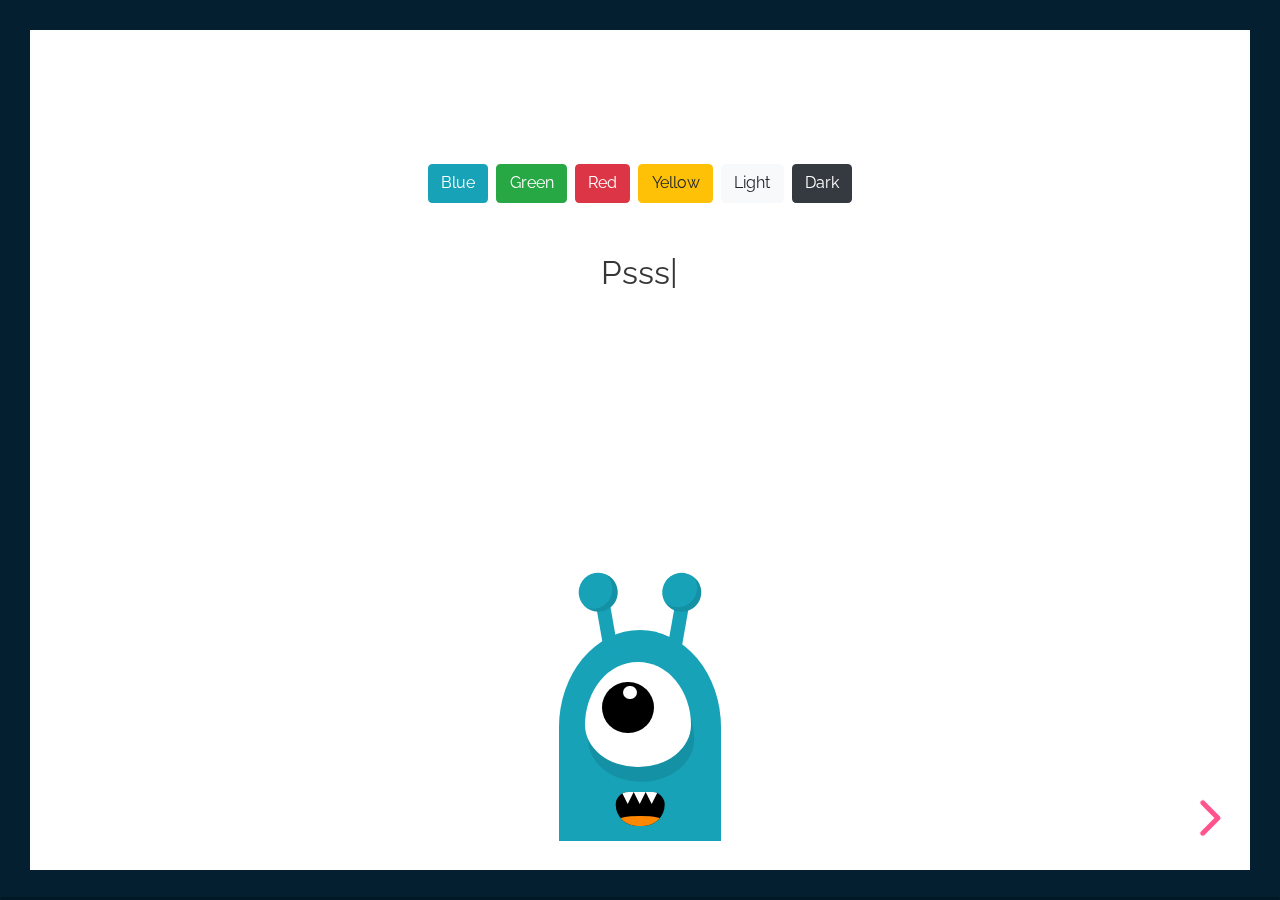
<file: index.html>
<!doctype html>
<html>
	<head>
		<meta charset="utf-8">
		<meta name="viewport" content="width=device-width, initial-scale=1.0">

		<title>WebLaunch 2019 JavaScript</title>

		<link rel="stylesheet" href="css/reveal.css">
		<link rel="stylesheet" href="css/theme/sunburst.css">
		
		<!-- Theme used for syntax highlighting of code -->
		<link rel="stylesheet" href="lib/css/zenburn.css">
		<link rel="stylesheet" href="lib/css/bootstrap.min.css">
		<link rel="stylesheet" href="css/monster.css">
		<link rel="stylesheet" href="css/custom.css">

		<!-- Printing and PDF exports -->
		<script>
			var link = document.createElement( 'link' );
			link.rel = 'stylesheet';
			link.type = 'text/css';
			link.href = window.location.search.match( /print-pdf/gi ) ? 'css/print/pdf.css' : 'css/print/paper.css';
			document.getElementsByTagName( 'head' )[0].appendChild( link );
		</script>
	</head>
	<body>
			
		<!-- slides -->
		<div class="reveal">
			<div class="line top"></div>
			<div class="line bottom"></div>
			<div class="line left"></div>
			<div class="line right"></div>

			<!-- content -->
			<div class="slides">

				<section id="ufo-section">

					<div id="btn-container" class="mt-5 mb-5">
						<button data-color="info" type="button" class="btn btn-info">Blue</button>
						<button data-color="success" type="button" class="btn btn-success">Green</button>
						<button data-color="danger" type="button" class="btn btn-danger">Red</button>
						<button data-color="warning" type="button" class="btn btn-warning">Yellow</button>
						<button data-color="light" type="button" class="btn btn-light">Light</button>
						<button data-color="dark" type="button" class="btn btn-dark">Dark</button>
					</div>
					<div id="speech-container">
						<span id="monster-speech"></span>
					</div>
					<!-- corner avatar -->
					<!-- https://scotch.io/bar-talk/build-an-eye-tracking-alien-with-javascript-solution-to-code-challenge-4 -->
					<!-- https://codepen.io/rachsmith/pen/yYZapV -->
					<div id="ufo">
						<div id="monster" class="text-info">
							<div class="body">
							<div class="ear"></div>
							<div class="ear"></div>
							<div class="vampi-mouth">
								<div class="vampi-tooth"></div>
							</div>
							</div>
							<div class="eye-lid">
							<div class="eyes">
								<div class="eye"></div>
							</div>
							</div>
						</div>
					</div>
				</section>

				<section class="text-left">
					<p><strong>Recap</strong></p>
					<img src="images/recap/css-4.PNG" alt="recap screenshot">
				</section>
				<section class="text-left">
					<p><strong>Recap</strong></p>
					<img src="images/recap/css-5.PNG" alt="recap screenshot">
				</section>
				<section class="text-left">
					<p><strong>Recap</strong></p>
					<img src="images/recap/css-1.PNG" alt="recap screenshot">
				</section>
				<section class="text-left">
					<p><strong>Recap</strong></p>
					<img src="images/recap/css-2.PNG" alt="recap screenshot">
				</section>
				<section class="text-left">
					<p><strong>Recap</strong></p>
					<img src="images/recap/css-3.PNG" alt="recap screenshot">
				</section>
				<section class="text-left">
					<p><strong>Recap</strong></p>
					<img src="images/recap/css-6.PNG" alt="recap screenshot">
				</section>

				<section class="text-left">
					<h1>Table of Contents</h1>
					<ol class="d-block">
						<li>Introduction to JavaScript</li>
						<li>The ABC of Programming</li>
						<li>Basic JavaScript Language</li>
						<li>Functions</li>
						<li>Arrays & Loops</li>
						<li>Document Object Model (DOM)</li>
						<li>Project: Custom Startpage</li>
					</ol>
				</section>

				<section>
					<div class="d-flex align-items-center">
						<i class="mr-3"><img class="img-responsive" src="images/icons/alert.png" alt=""></i>
						<strong>Attention</strong>
					</div>
					<div class="d-flex align-items-center">
						<i class="mr-3"><img class="img-responsive" src="images/icons/practice.png" alt=""></i>
						<strong>Practice Time</strong>
					</div>
					<p class="text-left">Note: To view the browser's console, use <kbd>CTRL + SHIFT + I</kbd> then "Console"</p>
				</section>

				<section>
					<img class="img-responsive" src="images/memes/harry.jpg" alt="harry potter">
					<p class="credits">https://www.reddit.com/r/ProgrammerHumor/comments/avj910/developers/</p>
				</section>
				
				<section>
					<iframe src="https://giphy.com/embed/sNWGEbc5Jzp4c" width="480" height="298" frameBorder="0" class="giphy-embed" allowFullScreen></iframe><p><a href="https://giphy.com/gifs/sNWGEbc5Jzp4c">via GIPHY</a></p>
				</section>

				<section><strong>1. Introduction to JavaScript</strong></section>

				<section class="text-left">
					<p>Q: What is JavaScript and how is it used in web programming?</p>
					<p>A: JavaScript is a programming language used to make websites more interactive.</p>
					<br>
					<p>Examples:</p>
					<ul>
						<li><a href="https://www.insideasiatours.com/step-inside/japan" target="_blank" rel="noopener noreferrer">insideasiatours.com/step-inside/japan</a></li>
						<li><a href="https://www.reputationsquad.com/" target="_blank" rel="noopener noreferrer">reputationsquad.com/</a></li>
						<li><a href="http://codepen.io/Yakudoo/pen/oXJYxy" target="_blank" rel="noopener noreferrer">codepen.io/Yakudoo/pen/oXJYxy</a></li>
						<li><a href="http://codepen.io/knoland/pen/XKxAJb" target="_blank" rel="noopener noreferrer">codepen.io/knoland/pen/XKxAJb</a></li>
					</ul>
				</section>

				<section>
					<p>How HTML, CSS & JavaScript Fit Together</p>
					<div class="row">
						<div class="col">
							<span class="badge badge-warning">Part 1: Content Layer</span>
							<p>HTML gives the page structure</p>
						</div>
						<div class="col">
							<span class="badge badge-info">Part 2: Presentation Layer</span>
							<p>CSS enhances the HTML with styles</p>
						</div>
						<div class="col">
							<span class="badge badge-success">Part 3: Behavior Layer</span>
							<p>JavaScript determines how the page behaves</p>
						</div>
					</div>
				</section>

				<!-- optional -->
				<!-- <section class="text-left">
					<p>Q: How does JavaScript do all these amazing things?</p>
					<p>A: Three steps:</p>
					<ol class="pl-5">
						<li>Access content</li>
						<li>Modify content</li>
						<li>React to events</li>
					</ol>
				</section> -->

				<section><strong>2. The ABC of Programming</strong></section>

				<section class="text-left">
					<i><img class="img-responsive" src="images/icons/alert.png" alt=""></i>
					<p><strong>Key concept</strong>: A script is a series of instructions that a computer can follow to achieve a goal. A recipe.</p>
					<br>
					<img class="img-responsive" src="images/icons/javascript.png" alt="">
					<img class="img-responsive" src="images/icons/recipe.png" alt="">
					<p>Imagine you're baking a cake.</p>
					<ol>
						<li><p>First, you need to gather your ingredients.</p></li>
						<li><p>Then, you mix the ingredients together.</p></li>
						<li><p>Lastly, you put the cake batter into the oven.</p></li>
					</ol>
				</section>

				<section class="text-left">
					<i><img class="img-responsive" src="images/icons/practice.png" alt=""></i>
					<p><strong>Let us try!</strong></p>
					<ol>
						<li>Create a new file ( <kbd>CTRL + N</kbd> ) and name it <em>custom.js</em></li>
						<li>In <em>custom.js</em>, write <code>alert("Hi friend!");</code></li>
						<li>Now link <em>custom.js</em> to your <em>index.html</em></li>
						<li>You've done it! You're now a web programmer</li>
					</ol>
					<div class="row">
						<div class="col-5">
							<figure>
								<img class="img-responsive" src="images/script.png" alt="">
								<figcaption>index.html</figcaption>
							</figure>
						</div>
						<div class="col-7">
							<figure>
								<img class="img-responsive" src="images/alert.png" alt="">
								<figcaption>custom.js</figcaption>
							</figure>
						</div>
					</div>
				</section>

				<section><strong>3. Basic JavaScript Language</strong></section>

				<section class="text-left">
					<p>Like any new language, there are new words to learn (<strong>vocabulary</strong>) and rules for how to write the language (<strong>syntax</strong>).</p>
					<p>Same goes for a programming language like JavaScript.</p>
					<br>
					<p>We will look at:</p>
					<ol>
						<li>Variables</li>
						<li>Data Types</li>
						<li>Operators</li>
					</ol>
				</section>

				<section class="text-left">
					<p><strong>Variables</strong></p>
					<br>
					<p>Imagine you're trying to calculate the area of a rectangle.</p>
					<br>
					<p>A human would simply tell you to multiply the <em>width</em> by the <em>height</em> to get the <em>area</em>. A computer however does not understand formulas!</p>
					<p>For a computer to do the same thing, it needs to:</p>
					<ol>
						<li>Remember the value for <em>width</em></li>
						<li>Remember the value for <em>height</em></li>
						<li>Multiple the two values together</li>
						<li><em>Return</em> the answer to the user</li>
					</ol>
				</section>

				<section class="text-left">
					<i><img class="img-responsive" src="images/icons/alert.png" alt=""></i><i><img class="img-responsive" src="images/icons/practice.png" alt=""></i>
					<p><strong>Variables</strong> are what computers use to "remember" these values. It is like a box that can store values in it!</p>
					<img class="img-responsive" src="images/variables.png" alt="code screenshot" class="img-fluid">
				</section>
				
				<section class="text-left">
					<div class="row">
						<div class="col-7">
							<img class="img-responsive" src="images/variables-1.png" alt="code screenshot" class="img-fluid">
						</div>
						<div class="col-5">
							<p>Each variable must have a name, in this case we name it <em>width</em></p>
						</div>
					</div>
				</section>

				<section class="text-left">
					<div class="row">
						<div class="col-7">
							<img class="img-responsive" src="images/variables-2.png" alt="code screenshot" class="img-fluid">
						</div>
						<div class="col-5">
							<p>After we create a variable, it's time to store a value in it. <br>
								Here we store a value of 4 in <em>width</em></p>
						</div>
					</div>
				</section>

				<section class="text-left">
					<i><img class="img-responsive" src="images/icons/alert.png" alt=""></i>
					<p><strong>Important:</strong> JavaScript is just like English, you can't say "I apples love". Likewise, there are rules you must follow when naming variables. </p>
					<div class="row">
						<div class="col-7">
							<ol>
								<li>Name must <strong>not</strong> begin with a number</li>
								<li>Name must <strong>not</strong> contain dash (-) or period (.)</li>
								<li>Name must <strong>not</strong> be a reserved keyword, e.g. var</li>
								<li>Variables are case sensitive, area & Area are <strong>not</strong> the same!</li>
							</ol>
						</div>
						<div class="col-5">
							<img class="img-responsive" src="images/var-rules.png" alt="code screenshot" class="img-fluid">
						</div>
					</div>
				</section>

				<section class="text-left">
					<p><strong>Data Types</strong></p>
					<p>In English, these are nouns, verbs, adjectives, etc. JavaScript too, classifies data into different types.</p>
					<p>Example: You can do math with a number, but not with a sentence.</p>
					<br>
					<p>In JavaScript, there are 3 main data types (simplified):</p>
					<ul>
						<li>numbers</li>
						<li>Boolean</li>
						<li>strings</li>
					</ul>
				</section>

				<section class="text-left">
					<div class="row">
						<div class="col">
							<p>numbers</p>
							<img class="img-responsive" src="images/numbers.png" alt="code screenshot of number datatype" class="img-fluid">
						</div>
						<div class="col">
							<p>Boolean (true/false)</p>
							<img class="img-responsive" src="images/boolean.png" alt="code screenshot of number datatype" class="img-fluid">
						</div>
					</div>
				</section>
				
				<section class="text-left">
					<div class="row">
						<div class="col">
							<p>strings</p>
							<img class="img-responsive" src="images/strings.png" alt="code screenshot of number datatype" class="img-fluid">
						</div>
						<div class="col">
							<p>Notes:</p>
							<ul>
								<li>Remember to wrap your strings in quotes. They can be single (') or double (") quotes.</li>
								<li>The reason we call it <em>strings</em> is because it's a <em>string of letters</em>!</li>
							</ul>
						</div>
					</div>
				</section>

				<section class="text-left">
					<p><strong>Operators (+, -, *, /)</strong></p>
					<div class="row">
						<div class="col-7">
							<img class="img-responsive" src="images/operators.png" alt="code screenshot of arithmetic operators" class="img-fluid">
							<p class="text-muted">arithmetic operators</p>
						</div>
					</div>
				</section>
				
				<!-- optional -->
				<!-- <section class="text-left">
					<p><strong>Operators (string)</strong></p>
					<p>There is only one string operator: the + symbol. <br>
						It's used to join two strings together.</p>
					<img class="img-responsive" src="images/operators-string.png" alt="code screenshot of string concatenation" class="img-fluid">
					<p class="text-muted">fancy name: string concatenation</p>
					<p>Trick question: How to alert "Nice to meet you, my name <strong>is Neo</strong>" without changing <code>greeting</code> or <code>name</code></p>
				</section> -->

				<section class="text-left">
					<i><img class="img-responsive" src="images/icons/practice.png" alt=""></i>
					<p><strong>Hands-on Practice!</strong></p>
					<ol>
						<li>Store your birth year in <code>birthYear</code></li>
						<li>Store the current year in <code>currentYear</code></li>
						<li>Subtract <code>birthYear</code> from <code>currentYear</code> and store it in <code>age</code></li>
						<li>Show a message in the browser saying how old you are using <code>age</code> <em>and</em> <code>alert()</code></li>
					</ol>
					<br>
					<br>
					<p>Note: Remember to use string concatenation in Answer 4!</p>
				</section>

				<section>
					<iframe
						src="https://carbon.now.sh/embed/?bg=rgba(255%2C255%2C255%2C1)&t=one-dark&wt=none&l=markdown&ds=false&dsyoff=20px&dsblur=68px&wc=true&wa=true&pv=0px&ph=0px&ln=false&fm=Hack&fs=14px&lh=133%25&si=false&code=%253Cscript%253E%250A%2520%2520%250A%2520%2520var%2520birthYear%2520%253D%25201990%253B%250A%2520%2520var%2520currentYear%2520%253D%25202019%253B%250A%2520%2520var%2520age%2520%253D%2520currentYear%2520-%2520birthYear%253B%250A%2520%2520var%2520greeting%2520%253D%2520%2522Hello%252C%2520I%2520am%2520%2522%253B%250A%2520%2520%250A%2520%2520alert(greeting%2520%252B%2520age)%253B%250A%2520%2520%250A%253C%252Fscript%253E&es=2x&wm=false"
						style="width:1024px; height:473px; border:0; overflow:hidden;"
						sandbox="allow-scripts allow-same-origin">
					</iframe>
					<!-- <img class="img-responsive" src="images/answer-1.png" alt="code screenshot of answer for first practice" class="img-fluid"> -->
					<p class="text-muted">Answer</p>
				</section>

				<section class="text-left">
					<div class="row">
						<div class="col-7">
							<p><strong>Recap:</strong></p>
							<p>So far we have learned:</p>
							<ol>
								<li>JavaScript makes websites more interactive</li>
								<li>A script is a series of instructions</li>
								<li>Computers use variables to store values</li>
								<li>There are numbers, Boolean, and strings data types</li>
							</ol>
						</div>
						<div class="col-5">
							<p><strong>Next:</strong></p>
							<p>We will continue with:</p>
							<ol>
								<li>Function - What it is and why use it?</li>
								<li>Arrays & Loops</li>
								<li>DOM - Document Object Model</li>
							</ol>
						</div>
					</div>
				</section>

				<section>
					<p><strong>4. Functions</strong></p>
				</section>

				<section>
					<img src="images/memes/function.jpg" alt="function meme">
					<p class="credits">http://www.relatably.com/m/functional-programming-memes</p>
				</section>

				<section class="text-left">
					<i><img class="img-responsive" src="images/icons/alert.png" alt=""></i>
					<p><strong>Functions</strong></p>
					<p><strong>Key Concept:</strong> JavaScript function is a block of code designed to perform a <u>particular task</u>.</p>
					<div class="row">
						<div class="col-5">
							<p>We have actually used a function many times without knowing, which is <code>alert()</code> which <u>displays an alert box</u> with a specified message</p>
						</div>
						<div class="col-7">
							<img class="img-responsive" src="images/strings.png" alt="">
						</div>
					</div>
					
				</section>

				<section class="text-left">
					<p><strong>Functions</strong></p>
					<p><code>alert()</code> is considered a "built-in" function. However, we can also create our own custom functions.</p>
					<p>Syntax:</p>
					<div class="row">
						<div class="col">
							<img class="img-responsive" src="images/function-syntax.png" alt="">
						</div>
						<div class="col">
							<p>A function is written with the <em>function</em> keyword, followed by a <em>name</em>, followed by parentheses ().</p>
						</div>
					</div>
				</section>

				<section>
					<p><strong>Parameters?? Functions?</strong></p>
					<iframe src="https://giphy.com/embed/iHe7mA9M9SsyQ" width="480" height="344" frameBorder="0" class="giphy-embed" allowFullScreen></iframe><p><a href="https://giphy.com/gifs/reaction-iHe7mA9M9SsyQ">via GIPHY</a></p>
				</section>

				<section class="text-left">
					<p><strong>Parameters</strong></p>
					<p>Parameters are the ingredients you pass into a function. Functions return <u>different results</u> based on what parameters you pass into it!</p>
					<div class="row">
						<div class="col-7">
							<figure>
								<img class="img-responsive" src="images/icons/fruit-1.png" alt="">
								<img class="img-responsive" src="images/icons/fruit-2.png" alt="">
							</figure>
							<figcaption>function parameter <span class="float-right mr-5">result</span></figcaption>
						</div>
						<div class="col-5">
							<img class="img-responsive" src="images/function-custom.png" alt="">
						</div>
					</div>
				</section>

				<section class="text-left">
					<i><img class="img-responsive" src="images/icons/practice.png" alt="practice icon"></i>
					<p>You can choose how many parameters you need, each separated by a comma.</p>
					<p>Example:</p>
					<img class="img-responsive" src="images/function-param.png" alt="">
					<img class="img-responsive" src="images/function.png" alt="">
				</section>

				<section class="text-left">
					<i><img class="img-responsive" src="images/icons/alert.png" alt=""></i>
					<p><strong>Important:</strong> Functions do <u>not</u> do anything unless you <em>call</em> them.</p>
					<p><strong>Q</strong>: How do you use (call) a function? || <strong>A</strong>: You call a function by using its name!</p>
					<img class="img-responsive" src="images/multiply.png" alt="">
				</section>

				<section class="text-left">
					<i><img class="img-responsive" src="images/icons/practice.png" alt=""></i>
					<p><strong>Q:</strong> Why use a function? || <strong>A:</strong> Reusability and flexibility!</p>
					<div class="row">
						<div class="col">
							<figure>
								<img class="img-responsive" src="images/function-wo.png" alt="code not using function">
								<figcaption>Without function <br>(295 characters)</figcaption>
							</figure>
						</div>
						<div class="col">
							<figure>
								<img class="img-responsive" src="images/function-w.png" alt="code using function">
								<figcaption>With function <br>(158 characters)</figcaption>
							</figure>
						</div>
					</div>
				</section>

				<section>
					<p><strong>5 minutes break</strong></p>
					<iframe src="https://giphy.com/embed/iIbgY9P1m0woM" width="480" height="301" frameBorder="0" class="giphy-embed" allowFullScreen></iframe><p><a href="https://giphy.com/gifs/pokemon-summer-pikachu-iIbgY9P1m0woM">via GIPHY</a></p>
				</section>

				<section>
					<p><strong>5. Arrays & Loops</strong></p>
				</section>

				<section class="text-left">
					<i><img class="img-responsive" src="images/icons/alert.png" alt=""></i>
					<p><strong>Arrays</strong></p>
					<p>Arrays are used to store multiple values in a single variable. Think of it as a super variable!</p>
					<img class="img-responsive" src="images/array.png" alt="">
				</section>

				<section class="text-left">
					<i><img class="img-responsive" src="images/icons/practice.png" alt=""></i>
					<div class="row">
						<div class="col">
							<p><strong>Accessing elements in an array</strong></p>
							<img class="img-responsive" src="images/array-2.png" alt="">
						</div>
						<div class="col">
							<p><strong>Updating elements in an array</strong></p>
							<img class="img-responsive" src="images/array-3.png" alt="">
						</div>
					</div>
				</section>

				<section class="text-left">
					<i><img class="img-responsive" src="images/icons/alert.png" alt=""></i>
					<i><img class="img-responsive" src="images/icons/practice.png" alt=""></i>
					<p><strong>Loops</strong></p>
					<p>Loops can execute a block of code <u>many times automatically</u> which saves us time. JavaScript supports different kinds of loops, we will focus on just <code>for</code> loops.</p>
					<div class="row">
						<div class="col">
							<img class="img-responsive" src="images/loop-syntax.png" alt="for-loop syntax">
							<figure>
								<figcaption>Syntax</figcaption>
							</figure>
						</div>
						<div class="col">
							<figure>
								<img class="img-responsive" src="images/loop-console.png" alt="with loop">
								<figcaption>Example</figcaption>
							</figure>
						</div>
					</div>
					<p>Note: <br>You can see the result in the browser's console. <br>Use <kbd>CTRL + SHIFT + I</kbd> then "Console"</p>
				</section>

				<section>
					<div class="row">
						<div class="col">
							<img class="img-responsive" src="images/loop-console.png" alt="with loop">
						</div>
						<div class="col">
							<img class="img-responsive" src="images/trace-table.png" alt="trace table">
						</div>
					</div>
				</section>

				<section class="text-left">
					<p><strong>Combining arrays with loops</strong></p>
					<p>By using arrays and loops together, you can do some amazing things!</p>
					<div class="row">
						<div class="col">
							<figure>
								<img class="img-responsive" src="images/loop-wo.png" alt="without loop">
								<figcaption>Without for-loop</figcaption>
							</figure>
						</div>
						<div class="col">
							<figure>
								<img class="img-responsive" src="images/loop-w.png" alt="with loop">
								<figcaption>With for-loop</figcaption>
							</figure>
						</div>
					</div>
				</section>

				<section>
					<iframe src="https://giphy.com/embed/R8n7YlPHe34dy" width="480" height="361" frameBorder="0" class="giphy-embed" allowFullScreen></iframe><p><a href="https://giphy.com/gifs/mrw-td-R8n7YlPHe34dy">via GIPHY</a></p>
				</section>

				<section>
					<p><strong>6. Document Object Model (DOM)</strong></p>
				</section>

				<section>
					<img class="img-responsive" src="images/memes/huh.jpg" alt="ted huh face">
					<p class="credits">https://memeshappen.com/meme/ted/huh-what-9205</p>
				</section>

				<section class="text-left">
					<i><img class="img-responsive" src="images/icons/alert.png" alt="alert icon"></i>
					<p><strong>Document Object Model (DOM)</strong></p>
					<p>When looking at a webpage, developers see <u>elements</u>, while browsers see a <u>tree of objects</u>. DOM is the name of this tree.</p>
					<p>Coincidentally, JavaScript uses this tree to do its job, and we will be learning 4 examples:</p>
					<div class="row">
						<div class="col">
							<p><u>DOM Functions</u></p>
							<ul>
								<li>querySelector()</li>
								<li>addEventListener()</li>
							</ul>
						</div>
						<div class="col">
							<p><u>DOM Properties (variables)</u></p>
							<ul>
								<li>style</li>
								<li>textContent</li>
								<!-- <li>classList</li> -->
							</ul>
						</div>
					</div>
				</section>

				<section class="text-left">
					<p><strong>DOM Functions - querySelector()</strong></p>
					<p>querySelector() allows you to pick a HTML element and do amazing things with it!</p>
					<img class="img-responsive" src="images/queryselector.png" alt="querySelector function">
				</section>

				<section class="text-left">
					<i><img class="img-responsive" src="images/icons/practice.png" alt="practice icon"></i>
					<p><strong>Hands-on Practice!</strong></p>
					<ol>
						<li><p>Create a new file named <em>query.html</em></p></li>
						<li><p>Let's create a <code>&lt;p&gt;</code> element with id <em>blue</em></p></li>
						<li><p>Create a new file named <em>script.js</em> and link it to <em>query.html</em></p></li>
						<li><p>Store this <code>&lt;p&gt;</code> element in a var named <em>paragraph</em> using <code>querySelector()</code></p></li>
					</ol>
				</section>
				
				<section class="text-left">
					<i><img class="img-responsive" src="images/icons/alert.png" alt="alert icon"></i>
					<p><strong>DOM Functions - addEventListener()</strong></p>
					<p><strong>addEventListener()</strong> <button id="btn-try1" class="btn btn-lg float-right">Click me!</button></p>
					<p>In the browser window, the user may <em>click</em> on a button, <em>scroll</em> through the page, or <em>move</em> their mouse around. These user actions are called <u>events</u>.</p>
					<p>JavaScript uses this information to provide feedback to the user!</p>
					<p>Previous examples:</p>
					<ul>
						<li>mouseover: <a href="https://www.insideasiatours.com/step-inside/japan" target="_blank" rel="noopener noreferrer">insideasiatours.com/step-inside/japan</a></li>
						<li>scroll: <a href="https://www.reputationsquad.com/" target="_blank" rel="noopener noreferrer">reputationsquad.com/</a></li>
						<li>mouseover: <a href="http://codepen.io/Yakudoo/pen/oXJYxy" target="_blank" rel="noopener noreferrer">codepen.io/Yakudoo/pen/oXJYxy</a></li>
					</ul>
				</section>

				<section class="text-left">
					<p><strong>addEventListener()</strong></p>
					<p>By using addEventListener(), JavaScript can continuously monitor a HTML element.</p>
					<div class="row">
						<div class="col-7">
							<figure>
								<img class="img-responsive" src="images/eventlistener.png" alt="event listener">
								<figcaption>Syntax</figcaption>
							</figure>
						</div>
						<div class="col-5">
							<p><code>event</code> is set by the browser and cannot be changed</p>
							<p>We will learn "click" event & "mouseover" event</p>
						</div>
					</div>
				</section>

				<section class="text-left">
					<i><img class="img-responsive" src="images/icons/practice.png" alt="practice icon"></i>
					<br>
					<div class="row">
						<div class="col">
							<p>"click"</p>
							<img class="img-responsive" src="images/eventlistener-click.png" alt="click event">
						</div>
						<div class="col">
							<p>"mouseover"</p>
							<img class="img-responsive" src="images/eventlistener-hover.png" alt="mouseenter event">
						</div>
					</div>
				</section>

				<section class="text-left">
					<p><strong>DOM Properties - style</strong></p>
					<p>JavaScript can use <code>style</code> to update the style of an element dynamically.</p>
					<img class="img-responsive" src="images/eventlistener-click-style.png" alt="click eventlistener">
				</section>
				
				<section>
					<img class="img-responsive" src="images/eventlistener-click-style2.png" alt="click eventlistener">
					<a class="d-block" href="https://www.w3schools.com/jsref/dom_obj_style.asp">Full list of styles</a>
				</section>

				<section class="text-left">
					<p><strong>DOM Properties - textContent</strong></p>
					<p>JavaScript can use <code>textContent</code> to update the text of an element dynamically.</p>
					<img class="img-responsive" src="images/eventlistener-click-style3.png" alt="click eventlistener">
				</section>

				<section>
					<p><strong>7. Project: Custom Startpage</strong></p>
				</section>

				<section>
					<img class="img-responsive" src="images/project/project2.jpg" alt="screenshot">
				</section>
				<section>
					<img class="img-responsive" src="images/project/project3.jpg" alt="screenshot">
				</section>
				<section>
					<img class="img-responsive" src="images/project/project4.jpg" alt="screenshot">
				</section>
				<section>
					<img class="img-responsive" src="images/project/project1.jpg" alt="screenshot">
				</section>

				<section class="text-left">
					<p><strong>Working zip file</strong></p>
					<p>Download: <a href="files/weblaunch-2css.7z">Startpage (HTML+CSS)</a></p>
					<p>Download: <a href="files/weblaunch-3js.7z">Startpage (HTML+CSS+JS) - Locked</a></p>
				</section>

				<section class="text-left">
						<p><strong>Challenge</strong></p>
						<p>Enhance the current startpage you've made and make it more interesting. You may even create an entirely new one from scratch!</p>
						<p>The top 3 winners will be invited to an exclusive project under Sunway Tech Club where you'll get to be part of a real world web development project.</p>
						<p>Submit your custom startpage to <a href="mailto:sunwaytechclub@gmail.com">sunwaytechclub@gmail.com</a> before April 21, 11:59PM UTC+08:00.</p>
				</section>

				<section class="text-left">
					<p><strong>Helpful resources</strong></p>
					<ul>
						<li><a href="https://www.reddit.com/r/startpages/top/?t=all">Top custom startpages</a></li>
						<li><a href="https://codepen.io/anon/pen/GLmeKq">Digital clock</a></li>
						<li><a href="https://codepen.io/stevenfabre/pen/Cyhjb">Flip clock</a></li>
						<li><a href="https://codepen.io/giana/pen/GJMBEv">Calculator</a></li>
					</ul>
				</section>

				<section>
					<img class="img-responsive" src="images/memes/google.jpg" alt="google page">
					<p class="credits">https://www.reddit.com/r/ProgrammerHumor/comments/ahn90a/to_sum_it_up/</p>
				</section>
			</div> <!-- end slides -->
		</div>

		<script src="lib/js/head.min.js"></script>
		<script src="js/reveal.js"></script>
		<script src="lib/js/jquery-3.3.1.slim.min.js"></script>
		<script src="lib/js/bootstrap.min.js"></script>
		<script src="js/typed.min.js"></script>
		<script src="js/monster.js"></script>

		<script>
			// More info about config & dependencies:
			// - https://github.com/hakimel/reveal.js#configuration
			// - https://github.com/hakimel/reveal.js#dependencies
			Reveal.initialize({
				margin: 0.2,
				dependencies: [
					{ src: 'plugin/markdown/marked.js' },
					{ src: 'plugin/markdown/markdown.js' },
					{ src: 'plugin/notes/notes.js', async: true },
					{ src: 'plugin/highlight/highlight.js', async: true, callback: function() { hljs.initHighlightingOnLoad(); } }
				]
			});

			var btnTry1 = document.querySelector("#btn-try1");

			btnTry1.addEventListener("click", function(e) {
				e.target.classList.toggle("clicked");
				e.target.textContent = "Ouch!";
			});

			btnTry1.addEventListener("mouseover", function(e) {
				e.target.classList.add("mouseovered");
			});

			btnTry1.addEventListener("mouseleave", function(e) {
				e.target.classList.remove("mouseovered");
			});
		</script>
	</body>
</html>
</file>
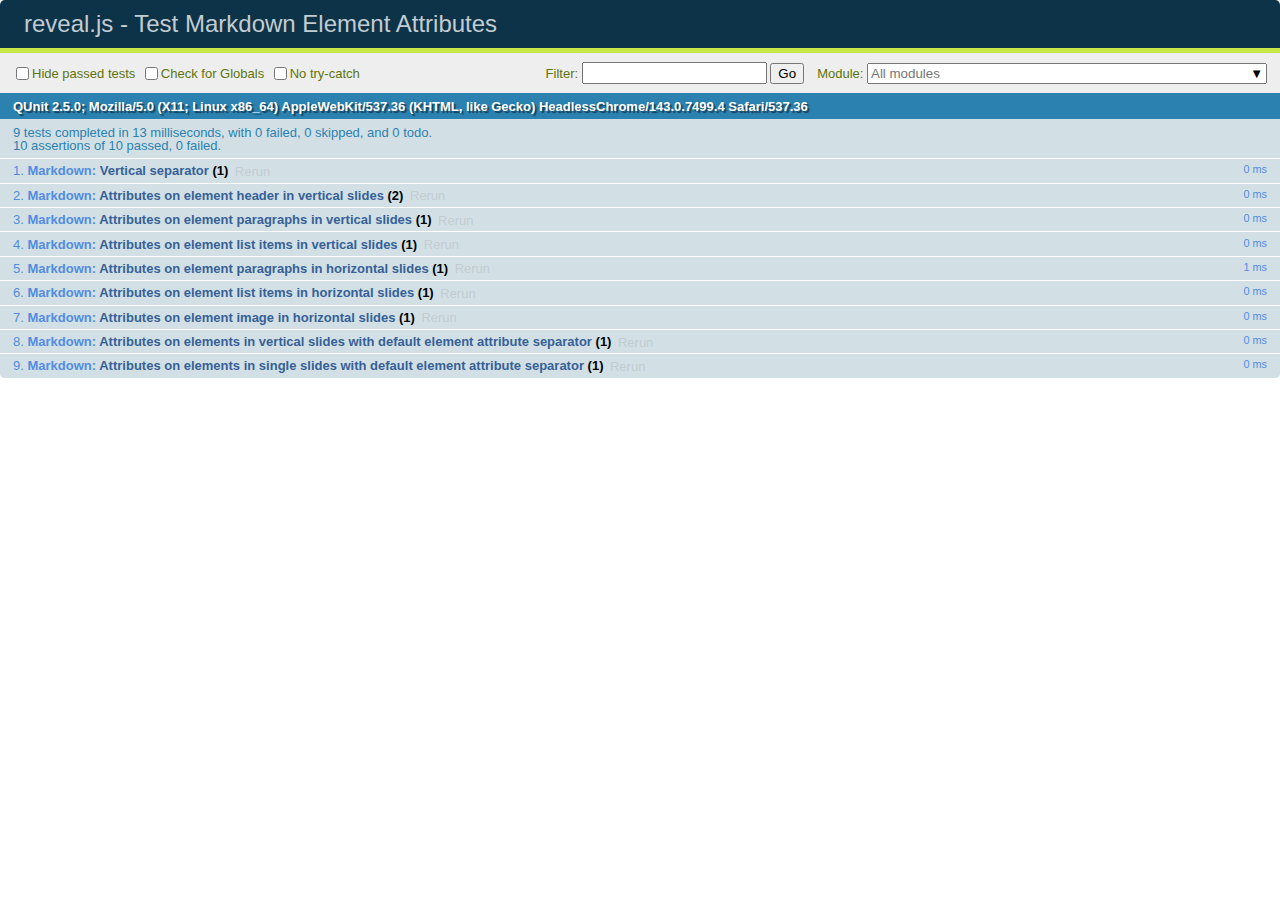
<file: test/test-markdown-element-attributes.html>
<!doctype html>
<html lang="en">

	<head>
		<meta charset="utf-8">

		<title>reveal.js - Test Markdown Element Attributes</title>

		<link rel="stylesheet" href="../css/reveal.css">
		<link rel="stylesheet" href="qunit-2.5.0.css">
	</head>

	<body style="overflow: auto;">

		<div id="qunit"></div>
		<div id="qunit-fixture"></div>

		<div class="reveal" style="display: none;">

			<div class="slides">

				<!-- <section data-markdown="example.md" data-separator="^\n\n\n" data-separator-vertical="^\n\n"></section> -->

				<!-- Slides are separated by newline + three dashes + newline, vertical slides identical but two dashes -->
				<section data-markdown data-separator="^\n---\n$" data-separator-vertical="^\n--\n$" data-element-attributes="{_\s*?([^}]+?)}">>
					<script type="text/template">
						## Slide 1.1
						<!-- {_class="fragment fade-out" data-fragment-index="1"} -->

						--

						## Slide 1.2
						<!-- {_class="fragment shrink"} -->

						Paragraph 1
						<!-- {_class="fragment grow"} -->

						Paragraph 2
						<!-- {_class="fragment grow"} -->

						- list item 1 <!-- {_class="fragment grow"} -->
						- list item 2 <!-- {_class="fragment grow"} -->
						- list item 3 <!-- {_class="fragment grow"} -->


						---

						## Slide 2


						Paragraph 1.2  
						multi-line <!-- {_class="fragment highlight-red"} -->

						Paragraph 2.2 <!-- {_class="fragment highlight-red"} -->

						Paragraph 2.3 <!-- {_class="fragment highlight-red"} -->

						Paragraph 2.4 <!-- {_class="fragment highlight-red"} -->

						- list item 1 <!-- {_class="fragment highlight-green"} -->
						- list item 2<!-- {_class="fragment highlight-green"} -->
						- list item 3<!-- {_class="fragment highlight-green"} -->
						- list item 4
						<!-- {_class="fragment highlight-green"} -->
						- list item 5<!-- {_class="fragment highlight-green"} -->

						Test

						![Example Picture](examples/assets/image2.png)
						<!-- {_class="reveal stretch"} -->

					</script>
				</section>



				<section 	data-markdown data-separator="^\n\n\n"
									data-separator-vertical="^\n\n"
									data-separator-notes="^Note:"
									data-charset="utf-8">
					<script type="text/template">
						# Test attributes in Markdown with default separator
						## Slide 1 Def <!-- .element: class="fragment highlight-red" data-fragment-index="1" -->


						## Slide 2 Def
						<!-- .element: class="fragment highlight-red" -->

					</script>
				</section>

				<section data-markdown>
				  <script type="text/template">
					## Hello world
					A paragraph
					<!-- .element: class="fragment highlight-blue" -->
				  </script>
				</section>

				<section data-markdown>
				  <script type="text/template">
					## Hello world

					Multiple  
					Line
					<!-- .element: class="fragment highlight-blue" -->
				  </script>
				</section>

				<section data-markdown>
				  <script type="text/template">
					## Hello world

					Test<!-- .element: class="fragment highlight-blue" -->

					More Test
				  </script>
				</section>


			</div>

		</div>

		<script src="../lib/js/head.min.js"></script>
		<script src="../js/reveal.js"></script>
		<script src="../plugin/markdown/marked.js"></script>
		<script src="../plugin/markdown/markdown.js"></script>
		<script src="qunit-2.5.0.js"></script>

		<script src="test-markdown-element-attributes.js"></script>

	</body>
</html>
</file>
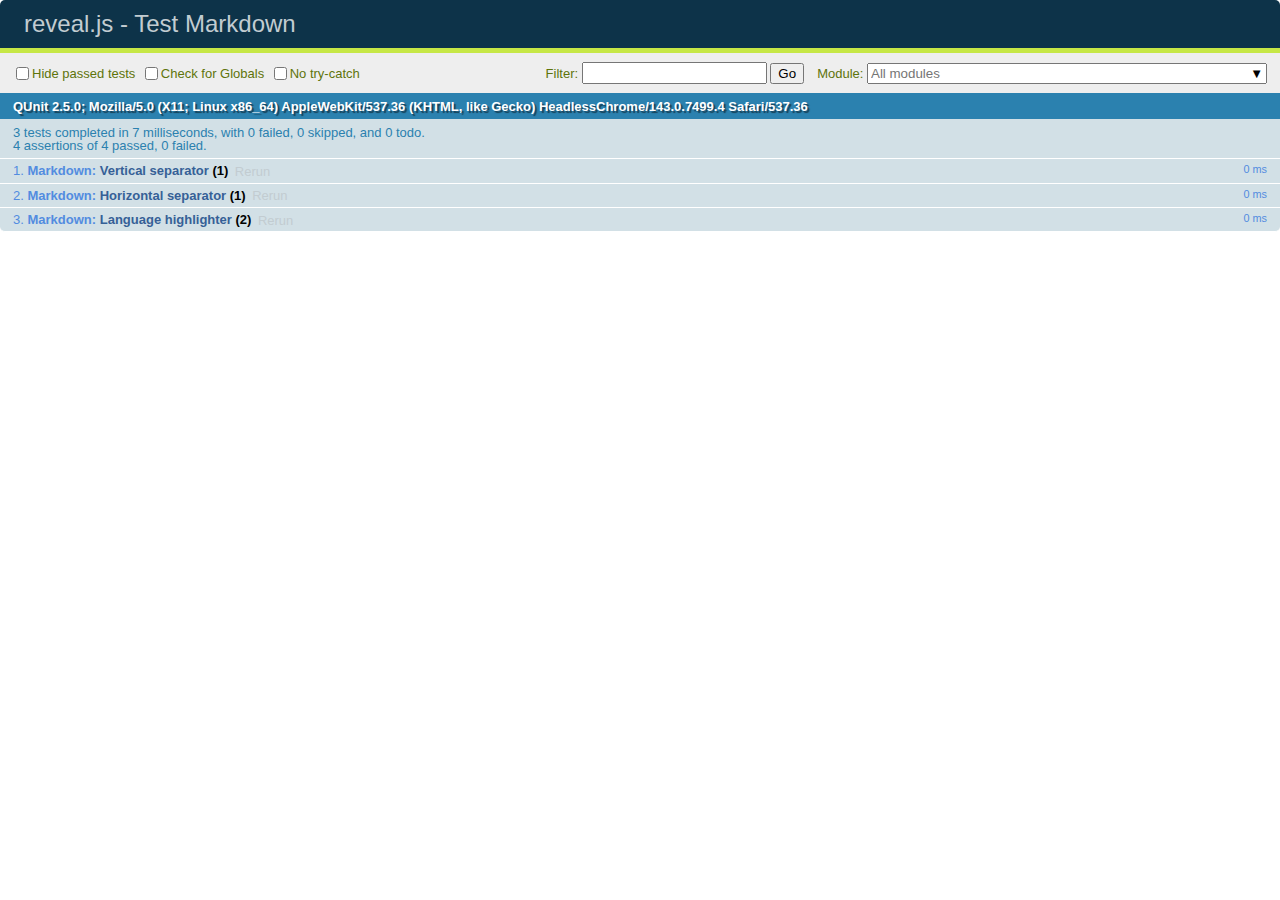
<file: test/test-markdown-external.html>
<!doctype html>
<html lang="en">

	<head>
		<meta charset="utf-8">

		<title>reveal.js - Test Markdown</title>

		<link rel="stylesheet" href="../css/reveal.css">
		<link rel="stylesheet" href="qunit-2.5.0.css">
	</head>

	<body style="overflow: auto;">

		<div id="qunit"></div>
  		<div id="qunit-fixture"></div>

		<div class="reveal" style="display: none;">

			<div class="slides">
				<section data-markdown="simple.md" data-separator="^\r?\n\r?\n\r?\n" data-separator-vertical="^\r?\n\r?\n"></section>
			</div>

		</div>

		<script src="../lib/js/head.min.js"></script>
		<script src="../js/reveal.js"></script>
		<script src="../plugin/highlight/highlight.js"></script>
		<script src="../plugin/markdown/marked.js"></script>
		<script src="../plugin/markdown/markdown.js"></script>
		<script src="qunit-2.5.0.js"></script>

		<script src="test-markdown-external.js"></script>

	</body>
</html>
</file>
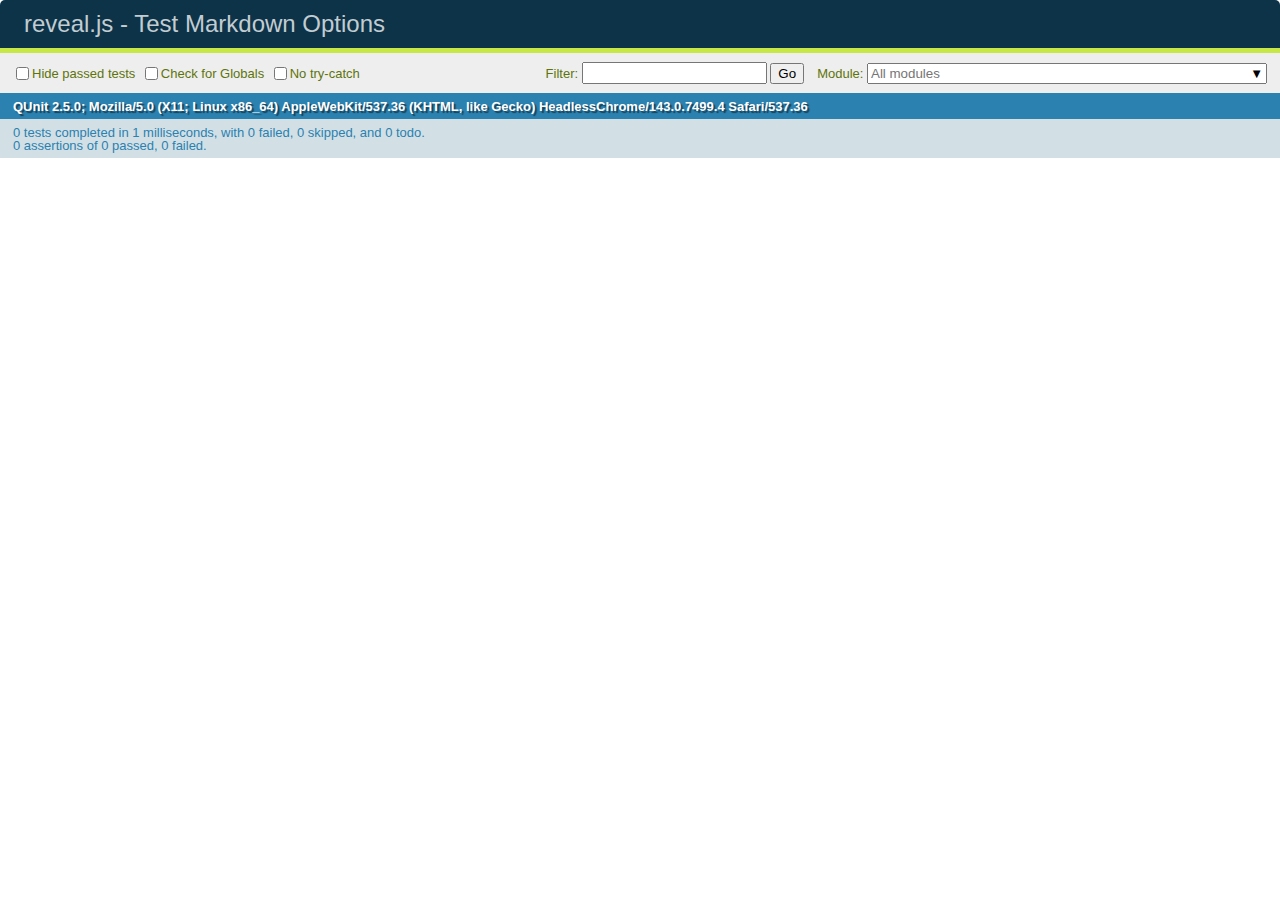
<file: test/test-markdown-options.html>
<!doctype html>
<html lang="en">

	<head>
		<meta charset="utf-8">

		<title>reveal.js - Test Markdown Options</title>

		<link rel="stylesheet" href="../css/reveal.css">
		<link rel="stylesheet" href="qunit-2.5.0.css">
	</head>

	<body style="overflow: auto;">

		<div id="qunit"></div>
		<div id="qunit-fixture"></div>

		<div class="reveal" style="display: none;">

			<div class="slides">

				<section data-markdown>
					<script type="text/template">
						## Testing Markdown Options

						This "slide" should contain 'smart' quotes.
					</script>
				</section>

			</div>

		</div>

		<script src="../lib/js/head.min.js"></script>
		<script src="../js/reveal.js"></script>
		<script src="qunit-2.5.0.js"></script>

		<script src="test-markdown-options.js"></script>

	</body>
</html>
</file>
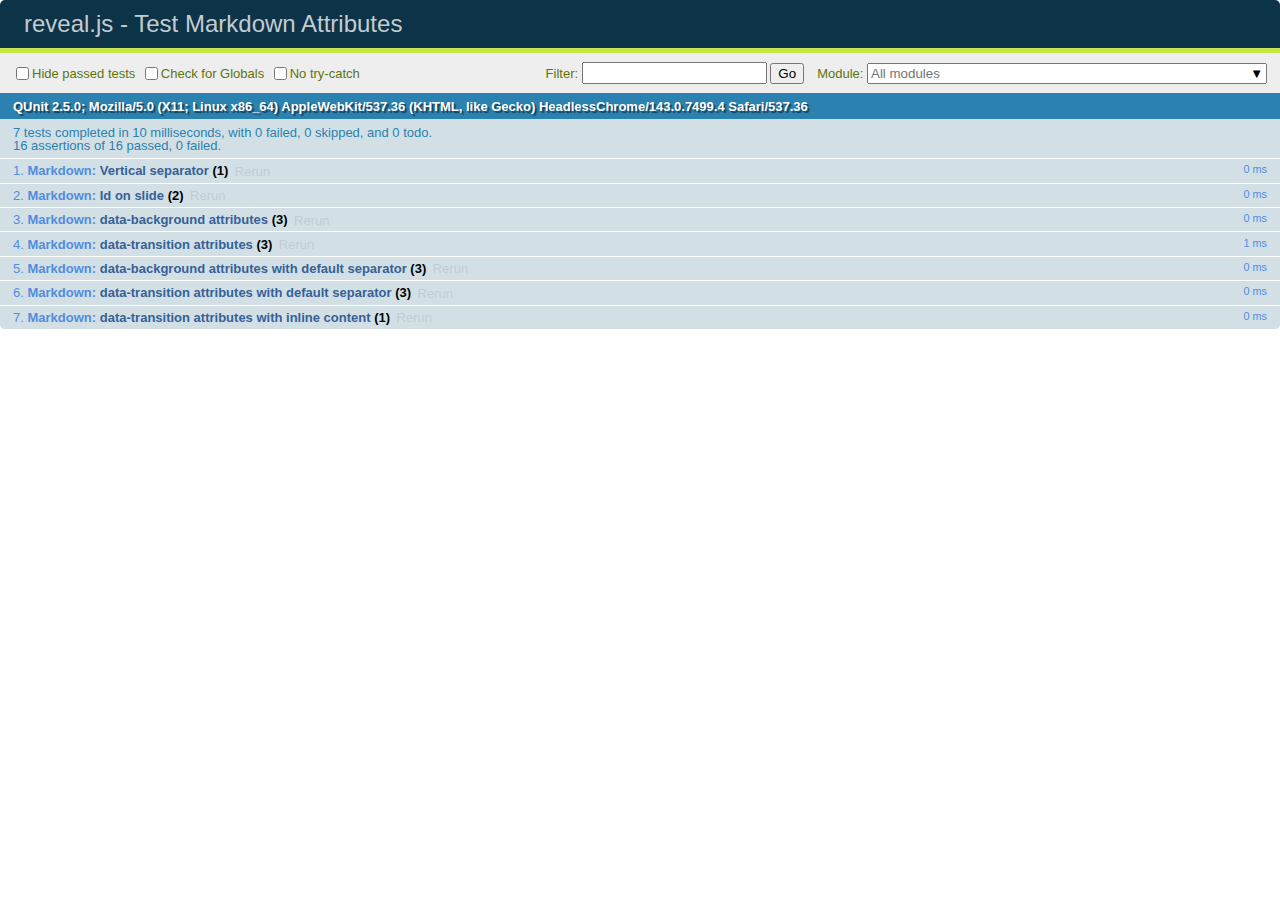
<file: test/test-markdown-slide-attributes.html>
<!doctype html>
<html lang="en">

	<head>
		<meta charset="utf-8">

		<title>reveal.js - Test Markdown Attributes</title>

		<link rel="stylesheet" href="../css/reveal.css">
		<link rel="stylesheet" href="qunit-2.5.0.css">
	</head>

	<body style="overflow: auto;">

		<div id="qunit"></div>
		<div id="qunit-fixture"></div>

		<div class="reveal" style="display: none;">

			<div class="slides">

				<!-- <section data-markdown="example.md" data-separator="^\n\n\n" data-separator-vertical="^\n\n"></section> -->

				<!-- Slides are separated by three lines, vertical slides by two lines, attributes are one any line starting with (spaces and) two dashes -->
				<section 	data-markdown data-separator="^\n\n\n"
									data-separator-vertical="^\n\n"
									data-separator-notes="^Note:"
									data-attributes="--\s(.*?)$"
									data-charset="utf-8">
					<script type="text/template">
						# Test attributes in Markdown
						## Slide 1



						## Slide 2
						<!-- -- id="slide2" data-transition="zoom" data-background="#A0C66B" -->


						## Slide 2.1
						<!-- -- data-background="#ff0000" data-transition="fade" -->


						## Slide 2.2
						[Link to Slide2](#/slide2)



						## Slide 3
						<!-- -- data-transition="zoom" data-background="#C6916B" -->



						## Slide 4
					</script>
				</section>

				<section 	data-markdown data-separator="^\n\n\n"
									data-separator-vertical="^\n\n"
									data-separator-notes="^Note:"
									data-charset="utf-8">
					<script type="text/template">
						# Test attributes in Markdown with default separator
						## Slide 1 Def



						## Slide 2 Def
						<!-- .slide: id="slide2def" data-transition="concave" data-background="#A7C66B" -->


						## Slide 2.1 Def
						<!-- .slide: data-background="#f70000" data-transition="page" -->


						## Slide 2.2 Def
						[Link to Slide2](#/slide2def)



						## Slide 3 Def
						<!-- .slide: data-transition="concave" data-background="#C7916B" -->



						## Slide 4
					</script>
				</section>

				<section data-markdown>
					<script type="text/template">
						<!-- .slide: data-background="#ff0000" -->
						## Hello world
					</script>
				</section>

				<section data-markdown>
					<script type="text/template">
						## Hello world
						<!-- .slide: data-background="#ff0000" -->
					</script>
				</section>

				<section data-markdown>
					<script type="text/template">
						## Hello world

						Test
						<!-- .slide: data-background="#ff0000" -->

						More Test
					</script>
				</section>

			</div>

		</div>

		<script src="../lib/js/head.min.js"></script>
		<script src="../js/reveal.js"></script>
		<script src="../plugin/markdown/marked.js"></script>
		<script src="../plugin/markdown/markdown.js"></script>
		<script src="qunit-2.5.0.js"></script>

		<script src="test-markdown-slide-attributes.js"></script>

	</body>
</html>
</file>
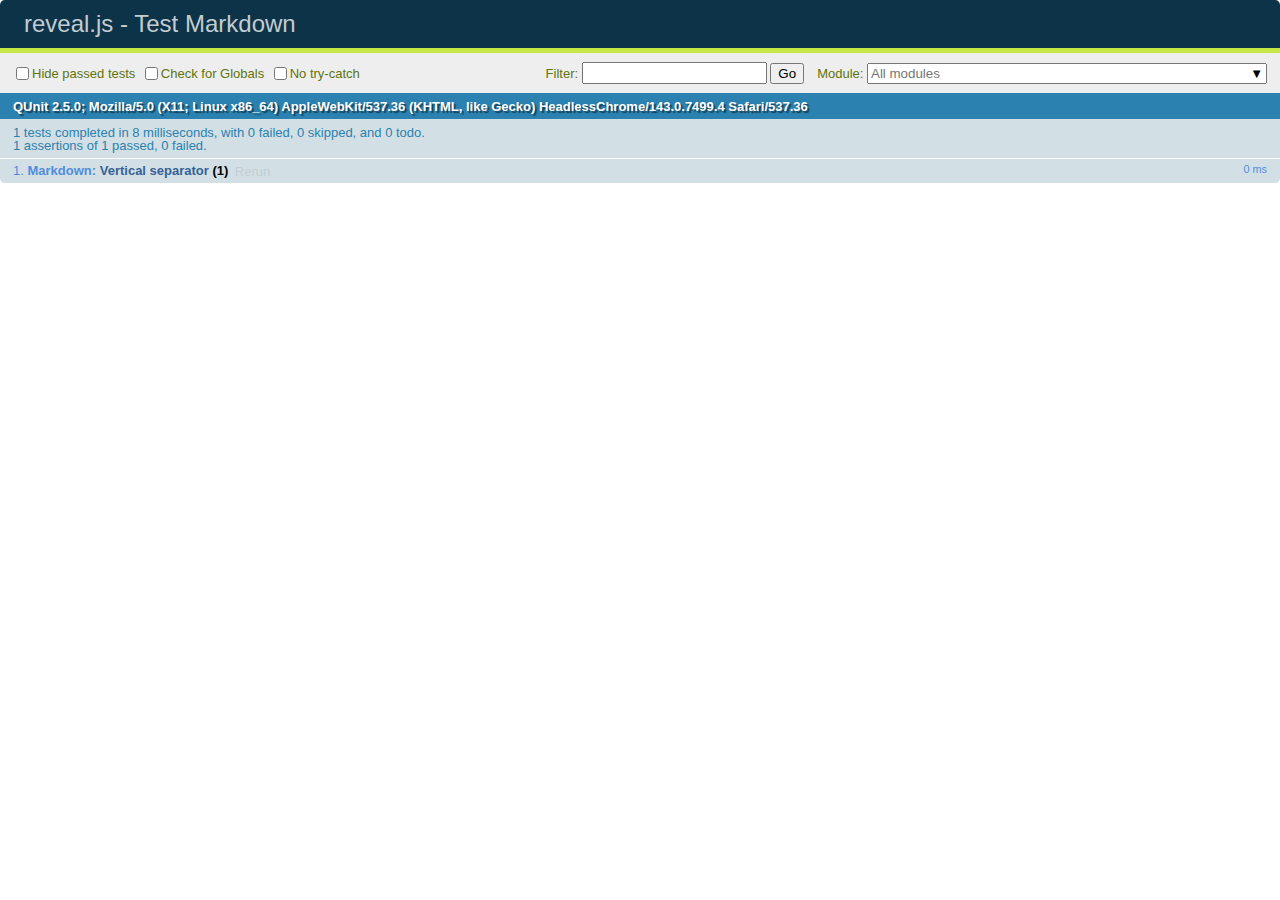
<file: test/test-markdown.html>
<!doctype html>
<html lang="en">

	<head>
		<meta charset="utf-8">

		<title>reveal.js - Test Markdown</title>

		<link rel="stylesheet" href="../css/reveal.css">
		<link rel="stylesheet" href="qunit-2.5.0.css">
	</head>

	<body style="overflow: auto;">

		<div id="qunit"></div>
		<div id="qunit-fixture"></div>

		<div class="reveal" style="display: none;">

			<div class="slides">

				<!-- <section data-markdown="example.md" data-separator="^\n\n\n" data-separator-vertical="^\n\n"></section> -->

				<!-- Slides are separated by newline + three dashes + newline, vertical slides identical but two dashes -->
				<section data-markdown data-separator="^\n---\n$" data-separator-vertical="^\n--\n$">
					<script type="text/template">
						## Slide 1.1

						--

						## Slide 1.2

						---

						## Slide 2
					</script>
				</section>

			</div>

		</div>

		<script src="../lib/js/head.min.js"></script>
		<script src="../js/reveal.js"></script>
		<script src="../plugin/markdown/marked.js"></script>
		<script src="../plugin/markdown/markdown.js"></script>
		<script src="qunit-2.5.0.js"></script>

		<script src="test-markdown.js"></script>

	</body>
</html>
</file>
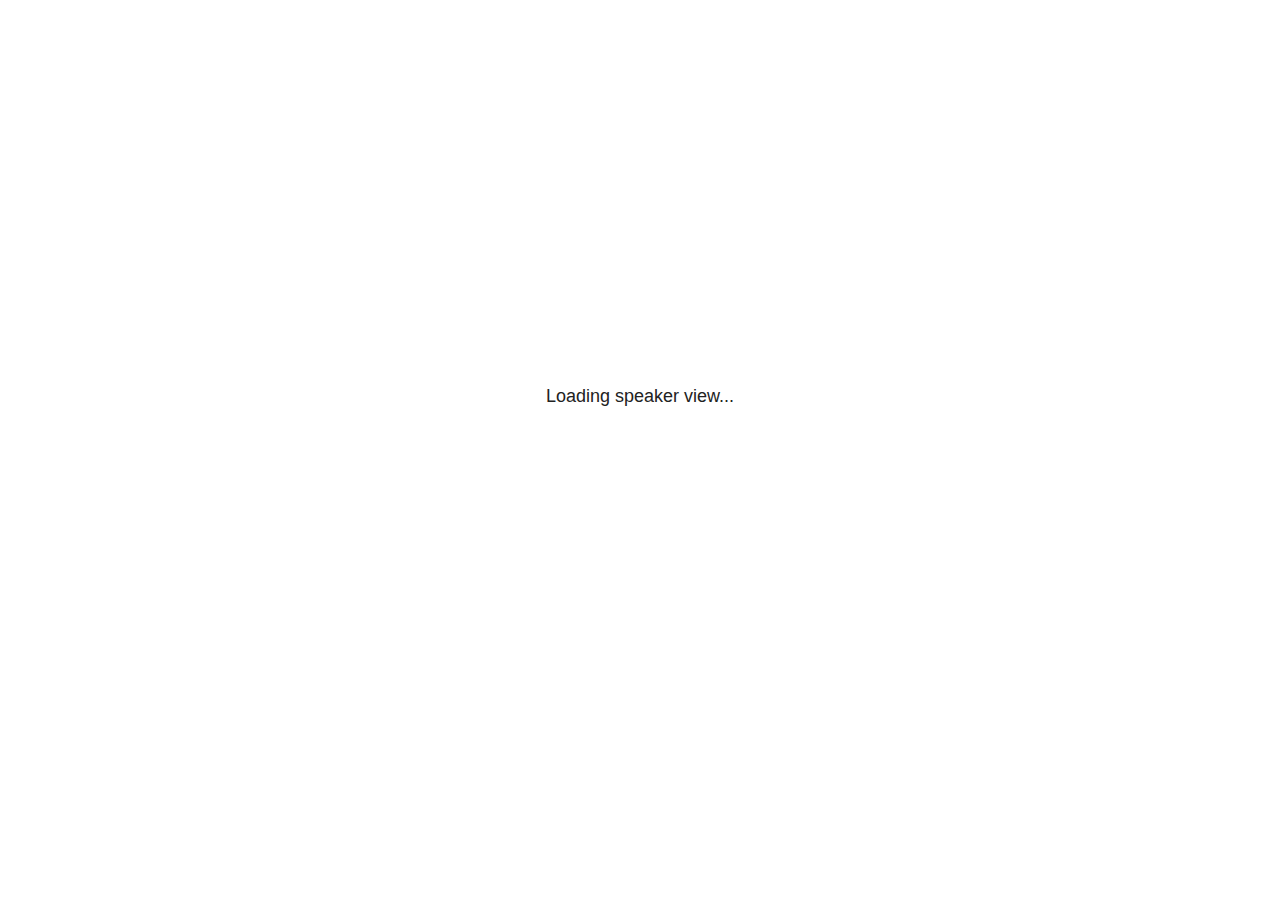
<file: plugin/notes/notes.html>
<!doctype html>
<html lang="en">
	<head>
		<meta charset="utf-8">

		<title>reveal.js - Slide Notes</title>

		<style>
			body {
				font-family: Helvetica;
				font-size: 18px;
			}

			#current-slide,
			#upcoming-slide,
			#speaker-controls {
				padding: 6px;
				box-sizing: border-box;
				-moz-box-sizing: border-box;
			}

			#current-slide iframe,
			#upcoming-slide iframe {
				width: 100%;
				height: 100%;
				border: 1px solid #ddd;
			}

			#current-slide .label,
			#upcoming-slide .label {
				position: absolute;
				top: 10px;
				left: 10px;
				z-index: 2;
			}

			#connection-status {
				position: absolute;
				top: 0;
				left: 0;
				width: 100%;
				height: 100%;
				z-index: 20;
				padding: 30% 20% 20% 20%;
				font-size: 18px;
				color: #222;
				background: #fff;
				text-align: center;
				box-sizing: border-box;
				line-height: 1.4;
			}

			.overlay-element {
				height: 34px;
				line-height: 34px;
				padding: 0 10px;
				text-shadow: none;
				background: rgba( 220, 220, 220, 0.8 );
				color: #222;
				font-size: 14px;
			}

			.overlay-element.interactive:hover {
				background: rgba( 220, 220, 220, 1 );
			}

			#current-slide {
				position: absolute;
				width: 60%;
				height: 100%;
				top: 0;
				left: 0;
				padding-right: 0;
			}

			#upcoming-slide {
				position: absolute;
				width: 40%;
				height: 40%;
				right: 0;
				top: 0;
			}

			/* Speaker controls */
			#speaker-controls {
				position: absolute;
				top: 40%;
				right: 0;
				width: 40%;
				height: 60%;
				overflow: auto;
				font-size: 18px;
			}

				.speaker-controls-time.hidden,
				.speaker-controls-notes.hidden {
					display: none;
				}

				.speaker-controls-time .label,
				.speaker-controls-pace .label,
				.speaker-controls-notes .label {
					text-transform: uppercase;
					font-weight: normal;
					font-size: 0.66em;
					color: #666;
					margin: 0;
				}

				.speaker-controls-time, .speaker-controls-pace {
					border-bottom: 1px solid rgba( 200, 200, 200, 0.5 );
					margin-bottom: 10px;
					padding: 10px 16px;
					padding-bottom: 20px;
					cursor: pointer;
				}

				.speaker-controls-time .reset-button {
					opacity: 0;
					float: right;
					color: #666;
					text-decoration: none;
				}
				.speaker-controls-time:hover .reset-button {
					opacity: 1;
				}

				.speaker-controls-time .timer,
				.speaker-controls-time .clock {
					width: 50%;
				}

				.speaker-controls-time .timer,
				.speaker-controls-time .clock,
				.speaker-controls-time .pacing .hours-value,
				.speaker-controls-time .pacing .minutes-value,
				.speaker-controls-time .pacing .seconds-value {
					font-size: 1.9em;
				}

				.speaker-controls-time .timer {
					float: left;
				}

				.speaker-controls-time .clock {
					float: right;
					text-align: right;
				}

				.speaker-controls-time span.mute {
					opacity: 0.3;
				}

				.speaker-controls-time .pacing-title {
					margin-top: 5px;
				}

				.speaker-controls-time .pacing.ahead {
					color: blue;
				}

				.speaker-controls-time .pacing.on-track {
					color: green;
				}

				.speaker-controls-time .pacing.behind {
					color: red;
				}

				.speaker-controls-notes {
					padding: 10px 16px;
				}

				.speaker-controls-notes .value {
					margin-top: 5px;
					line-height: 1.4;
					font-size: 1.2em;
				}

			/* Layout selector */
			#speaker-layout {
				position: absolute;
				top: 10px;
				right: 10px;
				color: #222;
				z-index: 10;
			}
				#speaker-layout select {
					position: absolute;
					width: 100%;
					height: 100%;
					top: 0;
					left: 0;
					border: 0;
					box-shadow: 0;
					cursor: pointer;
					opacity: 0;

					font-size: 1em;
					background-color: transparent;

					-moz-appearance: none;
					-webkit-appearance: none;
					-webkit-tap-highlight-color: rgba(0, 0, 0, 0);
				}

				#speaker-layout select:focus {
					outline: none;
					box-shadow: none;
				}

			.clear {
				clear: both;
			}

			/* Speaker layout: Wide */
			body[data-speaker-layout="wide"] #current-slide,
			body[data-speaker-layout="wide"] #upcoming-slide {
				width: 50%;
				height: 45%;
				padding: 6px;
			}

			body[data-speaker-layout="wide"] #current-slide {
				top: 0;
				left: 0;
			}

			body[data-speaker-layout="wide"] #upcoming-slide {
				top: 0;
				left: 50%;
			}

			body[data-speaker-layout="wide"] #speaker-controls {
				top: 45%;
				left: 0;
				width: 100%;
				height: 50%;
				font-size: 1.25em;
			}

			/* Speaker layout: Tall */
			body[data-speaker-layout="tall"] #current-slide,
			body[data-speaker-layout="tall"] #upcoming-slide {
				width: 45%;
				height: 50%;
				padding: 6px;
			}

			body[data-speaker-layout="tall"] #current-slide {
				top: 0;
				left: 0;
			}

			body[data-speaker-layout="tall"] #upcoming-slide {
				top: 50%;
				left: 0;
			}

			body[data-speaker-layout="tall"] #speaker-controls {
				padding-top: 40px;
				top: 0;
				left: 45%;
				width: 55%;
				height: 100%;
				font-size: 1.25em;
			}

			/* Speaker layout: Notes only */
			body[data-speaker-layout="notes-only"] #current-slide,
			body[data-speaker-layout="notes-only"] #upcoming-slide {
				display: none;
			}

			body[data-speaker-layout="notes-only"] #speaker-controls {
				padding-top: 40px;
				top: 0;
				left: 0;
				width: 100%;
				height: 100%;
				font-size: 1.25em;
			}

			@media screen and (max-width: 1080px) {
				body[data-speaker-layout="default"] #speaker-controls {
					font-size: 16px;
				}
			}

			@media screen and (max-width: 900px) {
				body[data-speaker-layout="default"] #speaker-controls {
					font-size: 14px;
				}
			}

			@media screen and (max-width: 800px) {
				body[data-speaker-layout="default"] #speaker-controls {
					font-size: 12px;
				}
			}

		</style>
	</head>

	<body>

		<div id="connection-status">Loading speaker view...</div>

		<div id="current-slide"></div>
		<div id="upcoming-slide"><span class="overlay-element label">Upcoming</span></div>
		<div id="speaker-controls">
			<div class="speaker-controls-time">
				<h4 class="label">Time <span class="reset-button">Click to Reset</span></h4>
				<div class="clock">
					<span class="clock-value">0:00 AM</span>
				</div>
				<div class="timer">
					<span class="hours-value">00</span><span class="minutes-value">:00</span><span class="seconds-value">:00</span>
				</div>
				<div class="clear"></div>

				<h4 class="label pacing-title" style="display: none">Pacing – Time to finish current slide</h4>
				<div class="pacing" style="display: none">
					<span class="hours-value">00</span><span class="minutes-value">:00</span><span class="seconds-value">:00</span>
				</div>
			</div>

			<div class="speaker-controls-notes hidden">
				<h4 class="label">Notes</h4>
				<div class="value"></div>
			</div>
		</div>
		<div id="speaker-layout" class="overlay-element interactive">
			<span class="speaker-layout-label"></span>
			<select class="speaker-layout-dropdown"></select>
		</div>

		<script src="../../plugin/markdown/marked.js"></script>
		<script>

			(function() {

				var notes,
					notesValue,
					currentState,
					currentSlide,
					upcomingSlide,
					layoutLabel,
					layoutDropdown,
					connected = false;

				var SPEAKER_LAYOUTS = {
					'default': 'Default',
					'wide': 'Wide',
					'tall': 'Tall',
					'notes-only': 'Notes only'
				};

				setupLayout();

				var connectionStatus = document.querySelector( '#connection-status' );
				var connectionTimeout = setTimeout( function() {
					connectionStatus.innerHTML = 'Error connecting to main window.<br>Please try closing and reopening the speaker view.';
				}, 5000 );

				window.addEventListener( 'message', function( event ) {

					clearTimeout( connectionTimeout );
					connectionStatus.style.display = 'none';

					var data = JSON.parse( event.data );

					// The overview mode is only useful to the reveal.js instance
					// where navigation occurs so we don't sync it
					if( data.state ) delete data.state.overview;

					// Messages sent by the notes plugin inside of the main window
					if( data && data.namespace === 'reveal-notes' ) {
						if( data.type === 'connect' ) {
							handleConnectMessage( data );
						}
						else if( data.type === 'state' ) {
							handleStateMessage( data );
						}
					}
					// Messages sent by the reveal.js inside of the current slide preview
					else if( data && data.namespace === 'reveal' ) {
						if( /ready/.test( data.eventName ) ) {
							// Send a message back to notify that the handshake is complete
							window.opener.postMessage( JSON.stringify({ namespace: 'reveal-notes', type: 'connected'} ), '*' );
						}
						else if( /slidechanged|fragmentshown|fragmenthidden|paused|resumed/.test( data.eventName ) && currentState !== JSON.stringify( data.state ) ) {

							window.opener.postMessage( JSON.stringify({ method: 'setState', args: [ data.state ]} ), '*' );

						}
					}

				} );

				/**
				 * Called when the main window is trying to establish a
				 * connection.
				 */
				function handleConnectMessage( data ) {

					if( connected === false ) {
						connected = true;

						setupIframes( data );
						setupKeyboard();
						setupNotes();
						setupTimer();
					}

				}

				/**
				 * Called when the main window sends an updated state.
				 */
				function handleStateMessage( data ) {

					// Store the most recently set state to avoid circular loops
					// applying the same state
					currentState = JSON.stringify( data.state );

					// No need for updating the notes in case of fragment changes
					if ( data.notes ) {
						notes.classList.remove( 'hidden' );
						notesValue.style.whiteSpace = data.whitespace;
						if( data.markdown ) {
							notesValue.innerHTML = marked( data.notes );
						}
						else {
							notesValue.innerHTML = data.notes;
						}
					}
					else {
						notes.classList.add( 'hidden' );
					}

					// Update the note slides
					currentSlide.contentWindow.postMessage( JSON.stringify({ method: 'setState', args: [ data.state ] }), '*' );
					upcomingSlide.contentWindow.postMessage( JSON.stringify({ method: 'setState', args: [ data.state ] }), '*' );
					upcomingSlide.contentWindow.postMessage( JSON.stringify({ method: 'next' }), '*' );

				}

				// Limit to max one state update per X ms
				handleStateMessage = debounce( handleStateMessage, 200 );

				/**
				 * Forward keyboard events to the current slide window.
				 * This enables keyboard events to work even if focus
				 * isn't set on the current slide iframe.
				 *
				 * Block F5 default handling, it reloads and disconnects
				 * the speaker notes window.
				 */
				function setupKeyboard() {

					document.addEventListener( 'keydown', function( event ) {
						if( event.keyCode === 116 || ( event.metaKey && event.keyCode === 82 ) ) {
							event.preventDefault();
							return false;
						}
						currentSlide.contentWindow.postMessage( JSON.stringify({ method: 'triggerKey', args: [ event.keyCode ] }), '*' );
					} );

				}

				/**
				 * Creates the preview iframes.
				 */
				function setupIframes( data ) {

					var params = [
						'receiver',
						'progress=false',
						'history=false',
						'transition=none',
						'autoSlide=0',
						'backgroundTransition=none'
					].join( '&' );

					var urlSeparator = /\?/.test(data.url) ? '&' : '?';
					var hash = '#/' + data.state.indexh + '/' + data.state.indexv;
					var currentURL = data.url + urlSeparator + params + '&postMessageEvents=true' + hash;
					var upcomingURL = data.url + urlSeparator + params + '&controls=false' + hash;

					currentSlide = document.createElement( 'iframe' );
					currentSlide.setAttribute( 'width', 1280 );
					currentSlide.setAttribute( 'height', 1024 );
					currentSlide.setAttribute( 'src', currentURL );
					document.querySelector( '#current-slide' ).appendChild( currentSlide );

					upcomingSlide = document.createElement( 'iframe' );
					upcomingSlide.setAttribute( 'width', 640 );
					upcomingSlide.setAttribute( 'height', 512 );
					upcomingSlide.setAttribute( 'src', upcomingURL );
					document.querySelector( '#upcoming-slide' ).appendChild( upcomingSlide );

				}

				/**
				 * Setup the notes UI.
				 */
				function setupNotes() {

					notes = document.querySelector( '.speaker-controls-notes' );
					notesValue = document.querySelector( '.speaker-controls-notes .value' );

				}

				function getTimings() {

					var slides = Reveal.getSlides();
					var defaultTiming = Reveal.getConfig().defaultTiming;
					if (defaultTiming == null) {
						return null;
					}
					var timings = [];
					for ( var i in slides ) {
						var slide = slides[i];
						var timing = defaultTiming;
						if( slide.hasAttribute( 'data-timing' )) {
							var t = slide.getAttribute( 'data-timing' );
							timing = parseInt(t);
							if( isNaN(timing) ) {
								console.warn("Could not parse timing '" + t + "' of slide " + i + "; using default of " + defaultTiming);
								timing = defaultTiming;
							}
						}
						timings.push(timing);
					}
					return timings;

				}

				/**
				 * Return the number of seconds allocated for presenting
				 * all slides up to and including this one.
				 */
				function getTimeAllocated(timings) {

					var slides = Reveal.getSlides();
					var allocated = 0;
					var currentSlide = Reveal.getSlidePastCount();
					for (var i in slides.slice(0, currentSlide + 1)) {
						allocated += timings[i];
					}
					return allocated;

				}

				/**
				 * Create the timer and clock and start updating them
				 * at an interval.
				 */
				function setupTimer() {

					var start = new Date(),
					timeEl = document.querySelector( '.speaker-controls-time' ),
					clockEl = timeEl.querySelector( '.clock-value' ),
					hoursEl = timeEl.querySelector( '.hours-value' ),
					minutesEl = timeEl.querySelector( '.minutes-value' ),
					secondsEl = timeEl.querySelector( '.seconds-value' ),
					pacingTitleEl = timeEl.querySelector( '.pacing-title' ),
					pacingEl = timeEl.querySelector( '.pacing' ),
					pacingHoursEl = pacingEl.querySelector( '.hours-value' ),
					pacingMinutesEl = pacingEl.querySelector( '.minutes-value' ),
					pacingSecondsEl = pacingEl.querySelector( '.seconds-value' );

					var timings = getTimings();
					if (timings !== null) {
						pacingTitleEl.style.removeProperty('display');
						pacingEl.style.removeProperty('display');
					}

					function _displayTime( hrEl, minEl, secEl, time) {

						var sign = Math.sign(time) == -1 ? "-" : "";
						time = Math.abs(Math.round(time / 1000));
						var seconds = time % 60;
						var minutes = Math.floor( time / 60 ) % 60 ;
						var hours = Math.floor( time / ( 60 * 60 )) ;
						hrEl.innerHTML = sign + zeroPadInteger( hours );
						if (hours == 0) {
							hrEl.classList.add( 'mute' );
						}
						else {
							hrEl.classList.remove( 'mute' );
						}
						minEl.innerHTML = ':' + zeroPadInteger( minutes );
						if (hours == 0 && minutes == 0) {
							minEl.classList.add( 'mute' );
						}
						else {
							minEl.classList.remove( 'mute' );
						}
						secEl.innerHTML = ':' + zeroPadInteger( seconds );
					}

					function _updateTimer() {

						var diff, hours, minutes, seconds,
						now = new Date();

						diff = now.getTime() - start.getTime();

						clockEl.innerHTML = now.toLocaleTimeString( 'en-US', { hour12: true, hour: '2-digit', minute:'2-digit' } );
						_displayTime( hoursEl, minutesEl, secondsEl, diff );
						if (timings !== null) {
							_updatePacing(diff);
						}

					}

					function _updatePacing(diff) {

						var slideEndTiming = getTimeAllocated(timings) * 1000;
						var currentSlide = Reveal.getSlidePastCount();
						var currentSlideTiming = timings[currentSlide] * 1000;
						var timeLeftCurrentSlide = slideEndTiming - diff;
						if (timeLeftCurrentSlide < 0) {
							pacingEl.className = 'pacing behind';
						}
						else if (timeLeftCurrentSlide < currentSlideTiming) {
							pacingEl.className = 'pacing on-track';
						}
						else {
							pacingEl.className = 'pacing ahead';
						}
						_displayTime( pacingHoursEl, pacingMinutesEl, pacingSecondsEl, timeLeftCurrentSlide );

					}

					// Update once directly
					_updateTimer();

					// Then update every second
					setInterval( _updateTimer, 1000 );

					function _resetTimer() {

						if (timings == null) {
							start = new Date();
						}
						else {
							// Reset timer to beginning of current slide
							var slideEndTiming = getTimeAllocated(timings) * 1000;
							var currentSlide = Reveal.getSlidePastCount();
							var currentSlideTiming = timings[currentSlide] * 1000;
							var previousSlidesTiming = slideEndTiming - currentSlideTiming;
							var now = new Date();
							start = new Date(now.getTime() - previousSlidesTiming);
						}
						_updateTimer();

					}

					timeEl.addEventListener( 'click', function() {
						_resetTimer();
						return false;
					} );

				}

				/**
				 * Sets up the speaker view layout and layout selector.
				 */
				function setupLayout() {

					layoutDropdown = document.querySelector( '.speaker-layout-dropdown' );
					layoutLabel = document.querySelector( '.speaker-layout-label' );

					// Render the list of available layouts
					for( var id in SPEAKER_LAYOUTS ) {
						var option = document.createElement( 'option' );
						option.setAttribute( 'value', id );
						option.textContent = SPEAKER_LAYOUTS[ id ];
						layoutDropdown.appendChild( option );
					}

					// Monitor the dropdown for changes
					layoutDropdown.addEventListener( 'change', function( event ) {

						setLayout( layoutDropdown.value );

					}, false );

					// Restore any currently persisted layout
					setLayout( getLayout() );

				}

				/**
				 * Sets a new speaker view layout. The layout is persisted
				 * in local storage.
				 */
				function setLayout( value ) {

					var title = SPEAKER_LAYOUTS[ value ];

					layoutLabel.innerHTML = 'Layout' + ( title ? ( ': ' + title ) : '' );
					layoutDropdown.value = value;

					document.body.setAttribute( 'data-speaker-layout', value );

					// Persist locally
					if( supportsLocalStorage() ) {
						window.localStorage.setItem( 'reveal-speaker-layout', value );
					}

				}

				/**
				 * Returns the ID of the most recently set speaker layout
				 * or our default layout if none has been set.
				 */
				function getLayout() {

					if( supportsLocalStorage() ) {
						var layout = window.localStorage.getItem( 'reveal-speaker-layout' );
						if( layout ) {
							return layout;
						}
					}

					// Default to the first record in the layouts hash
					for( var id in SPEAKER_LAYOUTS ) {
						return id;
					}

				}

				function supportsLocalStorage() {

					try {
						localStorage.setItem('test', 'test');
						localStorage.removeItem('test');
						return true;
					}
					catch( e ) {
						return false;
					}

				}

				function zeroPadInteger( num ) {

					var str = '00' + parseInt( num );
					return str.substring( str.length - 2 );

				}

				/**
				 * Limits the frequency at which a function can be called.
				 */
				function debounce( fn, ms ) {

					var lastTime = 0,
						timeout;

					return function() {

						var args = arguments;
						var context = this;

						clearTimeout( timeout );

						var timeSinceLastCall = Date.now() - lastTime;
						if( timeSinceLastCall > ms ) {
							fn.apply( context, args );
							lastTime = Date.now();
						}
						else {
							timeout = setTimeout( function() {
								fn.apply( context, args );
								lastTime = Date.now();
							}, ms - timeSinceLastCall );
						}

					}

				}

			})();

		</script>
	</body>
</html>
</file>
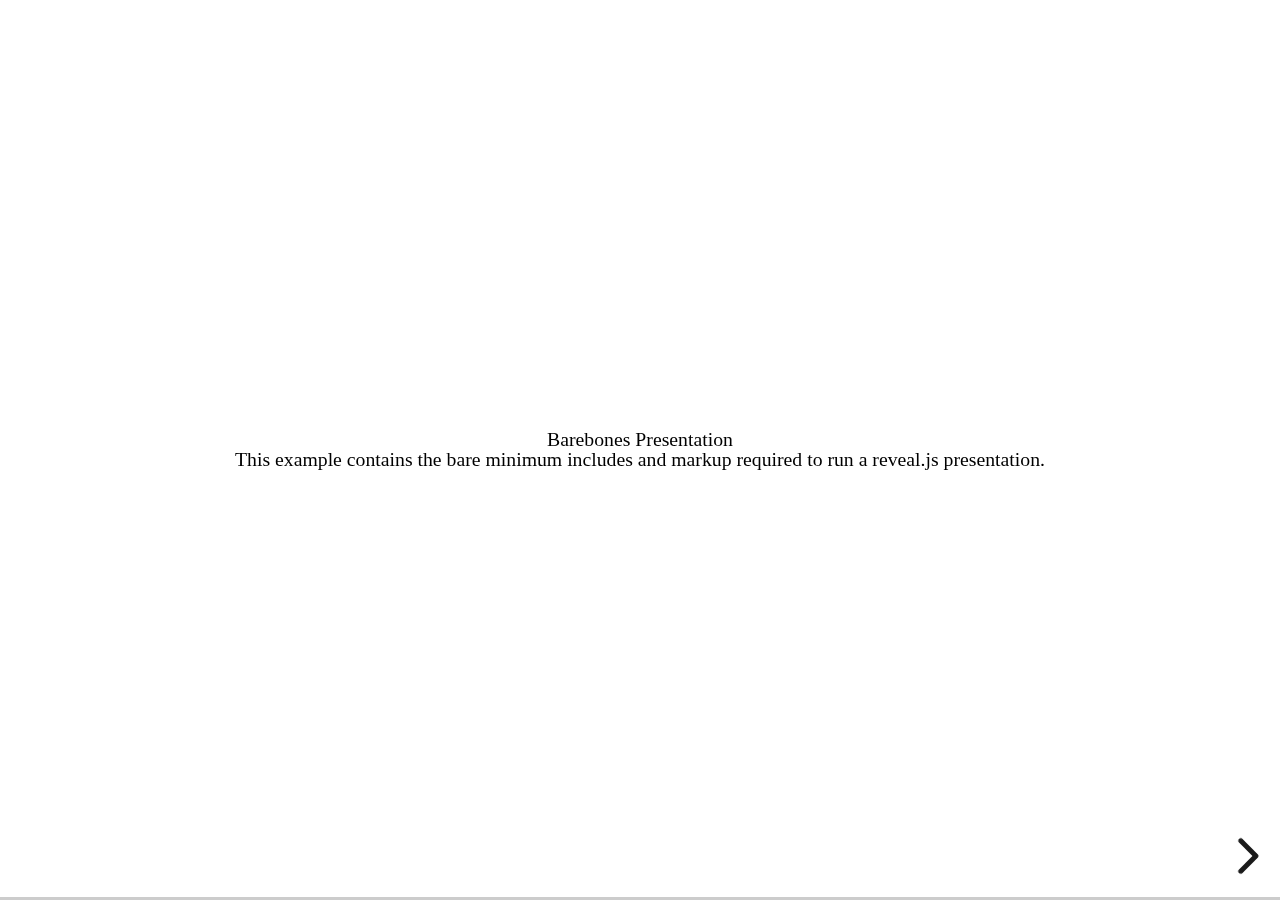
<file: test/examples/barebones.html>
<!doctype html>
<html lang="en">

	<head>
		<meta charset="utf-8">

		<title>reveal.js - Barebones</title>

		<link rel="stylesheet" href="../../css/reveal.css">
	</head>

	<body>

		<div class="reveal">

			<div class="slides">

				<section>
					<h2>Barebones Presentation</h2>
					<p>This example contains the bare minimum includes and markup required to run a reveal.js presentation.</p>
				</section>

				<section>
					<h2>No Theme</h2>
					<p>There's no theme included, so it will fall back on browser defaults.</p>
				</section>

			</div>

		</div>

		<script src="../../js/reveal.js"></script>

		<script>

			Reveal.initialize();

		</script>

	</body>
</html>
</file>
<file: css/theme/sunburst.css>
/**

  [ sunblind ]

  A blindingly sunny theme for Reveal.js with Montserrat + Leto fonts and a colorful border.
  By Josh Dzielak, https://dzello.com/, License MIT

  The bold border is optional and requires some HTML. To use it:

  1. Add 4 divs to your HTML page:
    <div class="line top"></div>
    <div class="line bottom"></div>
    <div class="line left"></div>
    <div class="line right"></div>

  2. Set { margin: 0.2 } in the Reveal.js initializer to make sure
  your presentation content doesn't collide with the frame.

  Like the theme but don't like the colors? Don't fret. Just change
  $borderColor and/or $linkColor below to something else and rebuild.

  Or if you don't want to rebuild the theme just override the .line background
  property with some CSS:

  .line {
    background: <new-color>;
  }

*/
@import url(https://fonts.googleapis.com/css?family=Raleway:300,700);
@import url(https://fonts.googleapis.com/css?family=Montserrat:700);
section.has-light-background, section.has-light-background h1, section.has-light-background h2, section.has-light-background h3, section.has-light-background h4, section.has-light-background h5, section.has-light-background h6 {
  color: #141414; }

.reveal .controls {
  right: 50px;
  bottom: 50px; }

.line {
  content: '';
  position: fixed;
  background: #f6f195;
  background: #041F30;
  z-index: 105; }
  .line.top {
    left: 0;
    top: 0;
    width: 100%;
    height: 30px; }
    @media (max-width: 840px) {
      .line.top {
        height: 15px; } }
  .line.bottom {
    left: 0;
    top: auto;
    bottom: 0;
    width: 100%;
    height: 30px; }
    @media (max-width: 840px) {
      .line.bottom {
        height: 15px; } }
  .line.left {
    left: 0;
    top: 0;
    width: 30px;
    height: 200%; }
    @media (max-width: 840px) {
      .line.left {
        width: 15px; } }
  .line.right {
    left: auto;
    right: 0;
    top: 0;
    width: 30px;
    height: 200%; }
    @media (max-width: 840px) {
      .line.right {
        width: 15px; } }

.reveal.has-dark-background .line {
  display: none; }

/*********************************************
 * GLOBAL STYLES
 *********************************************/
body {
  background: #fff;
  background-color: #fff; }

.reveal {
  font-family: "Raleway", serif;
  font-size: 32px;
  font-weight: normal;
  color: #363636; }

::selection {
  color: #fff;
  background: #ffc0d5;
  text-shadow: none; }

::-moz-selection {
  color: #fff;
  background: #ffc0d5;
  text-shadow: none; }

.reveal .slides > section,
.reveal .slides > section > section {
  line-height: 1.3;
  font-weight: inherit; }

/*********************************************
 * HEADERS
 *********************************************/
.reveal h1,
.reveal h2,
.reveal h3,
.reveal h4,
.reveal h5,
.reveal h6 {
  margin: 0 0 20px 0;
  color: #141414;
  font-family: "Montserrat", sans-serif;
  font-weight: 700;
  line-height: 1.2;
  letter-spacing: normal;
  text-transform: uppercase;
  text-shadow: none;
  word-wrap: break-word; }

.reveal h1 {
  font-size: 2em; }

.reveal h2 {
  font-size: 1.8em; }

.reveal h3 {
  font-size: 1.4em; }

.reveal h4 {
  font-size: 1.2em; }

.reveal h1 {
  text-shadow: none; }

/*********************************************
 * OTHER
 *********************************************/
.reveal p {
  margin: 20px 0;
  line-height: 1.3; }

/* Ensure certain elements are never larger than the slide itself */
.reveal img,
.reveal video,
.reveal iframe {
  max-width: 95%;
  max-height: 95%; }

.reveal strong,
.reveal b {
  font-weight: bold; }

.reveal em {
  font-style: italic; }

.reveal ol,
.reveal dl,
.reveal ul {
  display: inline-block;
  text-align: left;
  margin: 0 0 0 1em; }

.reveal ol {
  list-style-type: decimal; }

.reveal ul {
  list-style-type: disc; }

.reveal ul ul {
  list-style-type: square; }

.reveal ul ul ul {
  list-style-type: circle; }

.reveal ul ul,
.reveal ul ol,
.reveal ol ol,
.reveal ol ul {
  display: block;
  margin-left: 40px; }

.reveal dt {
  font-weight: bold; }

.reveal dd {
  margin-left: 40px; }

.reveal blockquote {
  display: block;
  position: relative;
  width: 70%;
  margin: 20px auto;
  padding: 5px;
  font-style: italic;
  background: rgba(255, 255, 255, 0.05);
  box-shadow: 0px 0px 2px rgba(0, 0, 0, 0.2); }

.reveal blockquote p:first-child,
.reveal blockquote p:last-child {
  display: inline-block; }

.reveal q {
  font-style: italic; }

.reveal pre {
  display: block;
  position: relative;
  width: 90%;
  margin: 20px auto;
  text-align: left;
  font-size: 0.55em;
  font-family: monospace;
  line-height: 1.2em;
  word-wrap: break-word;
  box-shadow: 0px 0px 6px rgba(0, 0, 0, 0.3); }

.reveal code {
  font-family: monospace;
  text-transform: none; }

.reveal pre code {
  display: block;
  padding: 5px;
  overflow: auto;
  max-height: 400px;
  word-wrap: normal; }

.reveal table {
  margin: auto;
  border-collapse: collapse;
  border-spacing: 0; }

.reveal table th {
  font-weight: bold; }

.reveal table th,
.reveal table td {
  text-align: left;
  padding: 0.2em 0.5em 0.2em 0.5em;
  border-bottom: 1px solid; }

.reveal table th[align="center"],
.reveal table td[align="center"] {
  text-align: center; }

.reveal table th[align="right"],
.reveal table td[align="right"] {
  text-align: right; }

.reveal table tbody tr:last-child th,
.reveal table tbody tr:last-child td {
  border-bottom: none; }

.reveal sup {
  vertical-align: super; }

.reveal sub {
  vertical-align: sub; }

.reveal small {
  display: inline-block;
  font-size: 0.6em;
  line-height: 1.2em;
  vertical-align: top; }

.reveal small * {
  vertical-align: top; }

/*********************************************
 * LINKS
 *********************************************/
.reveal a {
  color: #FF4081;
  text-decoration: none;
  -webkit-transition: color .15s ease;
  -moz-transition: color .15s ease;
  transition: color .15s ease; }

.reveal a:hover {
  color: #ff8db3;
  text-shadow: none;
  border: none; }

.reveal .roll span:after {
  color: #fff;
  background: #f30053; }

/*********************************************
 * IMAGES
 *********************************************/
.reveal section img {
  margin: 15px 0px;
  background: rgba(255, 255, 255, 0.12);
  border: 4px solid #363636;
  box-shadow: 0 0 10px rgba(0, 0, 0, 0.15); }

.reveal section img.plain {
  border: 0;
  box-shadow: none; }

.reveal a img {
  -webkit-transition: all .15s linear;
  -moz-transition: all .15s linear;
  transition: all .15s linear; }

.reveal a:hover img {
  background: rgba(255, 255, 255, 0.2);
  border-color: #FF4081;
  box-shadow: 0 0 20px rgba(0, 0, 0, 0.55); }

/*********************************************
 * NAVIGATION CONTROLS
 *********************************************/
.reveal .controls {
  color: #FF4081; }

/*********************************************
 * PROGRESS BAR
 *********************************************/
.reveal .progress {
  background: rgba(0, 0, 0, 0.2);
  color: #FF4081; }

.reveal .progress span {
  -webkit-transition: width 800ms cubic-bezier(0.26, 0.86, 0.44, 0.985);
  -moz-transition: width 800ms cubic-bezier(0.26, 0.86, 0.44, 0.985);
  transition: width 800ms cubic-bezier(0.26, 0.86, 0.44, 0.985); }

.reveal .progress {
  z-index: 1000;
  color: #ece11f; }
</file>
<file: lib/css/zenburn.css>
/*

Zenburn style from voldmar.ru (c) Vladimir Epifanov <voldmar@voldmar.ru>
based on dark.css by Ivan Sagalaev

*/

.hljs {
  display: block;
  overflow-x: auto;
  padding: 0.5em;
  background: #3f3f3f;
  color: #dcdcdc;
}

.hljs-keyword,
.hljs-selector-tag,
.hljs-tag {
  color: #e3ceab;
}

.hljs-template-tag {
  color: #dcdcdc;
}

.hljs-number {
  color: #8cd0d3;
}

.hljs-variable,
.hljs-template-variable,
.hljs-attribute {
  color: #efdcbc;
}

.hljs-literal {
  color: #efefaf;
}

.hljs-subst {
  color: #8f8f8f;
}

.hljs-title,
.hljs-name,
.hljs-selector-id,
.hljs-selector-class,
.hljs-section,
.hljs-type {
  color: #efef8f;
}

.hljs-symbol,
.hljs-bullet,
.hljs-link {
  color: #dca3a3;
}

.hljs-deletion,
.hljs-string,
.hljs-built_in,
.hljs-builtin-name {
  color: #cc9393;
}

.hljs-addition,
.hljs-comment,
.hljs-quote,
.hljs-meta {
  color: #7f9f7f;
}


.hljs-emphasis {
  font-style: italic;
}

.hljs-strong {
  font-weight: bold;
}
</file>
<file: css/monster.css>
#ufo {
  font-size: 25vmin;
  width: 100%;
  /* height:100%; */
  height:85%;
  cursor: pointer;
}

#monster {
  font-size: 0.7em;
  margin: 0 auto;
  width: 1em;
  height: 1.3em;
  border-radius: 0.5em 0.5em 0em 0em / 0.6em 0.6em 0em 0em;
  box-sizing: content-box;
  border: 0.07em solid transparent;
  position: relative;
  top: 2em;
  user-select: none;
  cursor: grab;
}

#monster.small {
  font-size: 4rem;
}

.body {
  width: 100%;
  height: 100%;
  background-color: currentColor;
  border-radius: inherit;
  position: relative;
  transform-origin: bottom center;
  animation: bouncebody alternate infinite 400ms 40ms ease-in-out;
}
.eyes, .eye-lid {
  text-align: center;
  display: flex;
  font-size: 0.65em;
  width: 1em;
  height: 1em;
  position: absolute;
  left: 0.25em;
  top: 0.3em;
}

.eye {
  position: relative;
  display: inline-block;
  border-radius: 50%;
  width: 75%;
  height: 75%;
  background-color: black;
  border-radius: 50%;
}
.eye-lid{
  background-color: white;
  border-radius: 0.5em 0.5em 0.5em 0.5em / 0.6em 0.6em 0.4em 0.4em;
  box-shadow: 0.03em 0.14em rgba(0,0,0,0.1);
  animation: blink forwards infinite 10s ease-in-out;
}

.eye:after { /*white shadow*/
  --pupil-size: 0.2em;
  position: absolute;
  top: 0.05em;
  left: 0.3em;
  width: var(--pupil-size);
  height: var(--pupil-size);
  background: white;
  border-radius: 50%;
  content: " ";
}

.mouth {
  font-size: 0.2em;
  width: 1em;
  height: 0.3em;
  background: black;
  border-radius: 1.5em 1.5em 0.5em 0.5em;
  position: absolute;
  bottom: 0.8em;
  left: 50%;
  transform: translateX(-50%);
}

.mouth::before {
  width: 50%;
  height: 30%;
  display: block;
  content: ' ';
  background-color: #ff8800;
  border-radius: 50% / 100% 100% 50% 50%;
  position:absolute;
  top: 50%;
  left: 50%;
  transform: translateY(-10%) translateX(-50%);
}

.vampi-mouth {
  position: absolute;
  background: black;
  overflow: hidden;
  font-size: 0.3em;
  width: 1em;
  height: 0.7em;
  left: 50%;
  bottom: 0.3em;
  transform: translateX(-50%);
  border-radius: 0.7em 0.7em 1.2em 1.2em;
}

.vampi-mouth::before {
  content: '';
  display: block;
  background: #ff8800;
  width: 100%;
  height: 0.2em;
  position: absolute;
  bottom: 0;
  border-radius: 50% 50% 0 0;
}

.vampi-tooth::before,
.vampi-tooth::after,
.vampi-tooth {
  --teeth-size: 0.25em;
  display: block;
  width: 0;
  height: 0;
  font-size: inherit;
  border-left: calc(var(--teeth-size) / 2) solid transparent;
  border-right: calc(var(--teeth-size) / 2) solid transparent;
  border-top: var(--teeth-size) solid #fff;
  position: absolute;
  top: 0;
  left: 50%;
  transform: translateX(-50%);
}

.vampi-tooth:before {
  content: '';
  transform: translateX(-150%) translateY(-100%);
}

.vampi-tooth:after {
  content: '';
  transform: translateX(50%) translateY(-100%);
}

.ear {
  position: absolute;
  top: -1.2em;
  transform-origin: bottom center;
  font-size: 0.3em;
  width: .8em;
  height: 1.5em;
  left: 18%;
  transform: rotate(-10deg);
  animation: antena_e 5s infinite;
}

.ear + .ear {
  left: auto;
  right: 18%;
  transform: rotate(10deg);
  animation: antena_d 5s infinite;
}

.ear:before {
  content: '';
  display: block;
  width: .8em;
  height: .8em;
  position: absolute;
  z-index: 2;
  left: 0;
  border-radius: 50%;
  background: currentColor;
  box-shadow: inset -.1em -.08em rgba(0,0,0,.1);
}

.ear:after {
  content: '';
  display: block;
  width: 0.3em;
  height: 100%;
  position: absolute;
  top: .2em;
  left: .3em;
  background: currentColor;
}



@keyframes blink {
  0%, 2%, 60%, 62%, 100% { transform: scaleX(1) scaleY(1); } 
  1%, 61% { transform: scaleX(1.3) scaleY(0.1); } 
}

@keyframes bounce { 
  to { transform: translateY(4%); } 
}

@keyframes bouncebody { 
  to { transform: scaleX(1.03) scaleY(0.97); } 
}

@keyframes antena_d { 50% {transform: rotate(20deg);} }
@keyframes antena_e { 50% {transform: rotate(-20deg);} }
</file>
<file: css/custom.css>
[hidden] {display: inherit !important;}
.reveal section img{margin: 0;background: none;border: none;box-shadow: none;}
.reveal ol, .reveal dl, .reveal ul{margin: 0 0 1rem 1rem;}

#ufo-section{height: 100%;}

/* @media only screen and (min-width: 992px) {
    #speech-container, #btn-container{position: relative;top: -80px;}
} */
</file>
<file: test/qunit-2.5.0.css>
/*!
 * QUnit 2.5.0
 * https://qunitjs.com/
 *
 * Copyright jQuery Foundation and other contributors
 * Released under the MIT license
 * https://jquery.org/license
 *
 * Date: 2018-01-10T02:56Z
 */

/** Font Family and Sizes */

#qunit-tests, #qunit-header, #qunit-banner, #qunit-testrunner-toolbar, #qunit-filteredTest, #qunit-userAgent, #qunit-testresult {
	font-family: "Helvetica Neue Light", "HelveticaNeue-Light", "Helvetica Neue", Calibri, Helvetica, Arial, sans-serif;
}

#qunit-testrunner-toolbar, #qunit-filteredTest, #qunit-userAgent, #qunit-testresult, #qunit-tests li { font-size: small; }
#qunit-tests { font-size: smaller; }


/** Resets */

#qunit-tests, #qunit-header, #qunit-banner, #qunit-filteredTest, #qunit-userAgent, #qunit-testresult, #qunit-modulefilter {
	margin: 0;
	padding: 0;
}


/** Header (excluding toolbar) */

#qunit-header {
	padding: 0.5em 0 0.5em 1em;

	color: #8699A4;
	background-color: #0D3349;

	font-size: 1.5em;
	line-height: 1em;
	font-weight: 400;

	border-radius: 5px 5px 0 0;
}

#qunit-header a {
	text-decoration: none;
	color: #C2CCD1;
}

#qunit-header a:hover,
#qunit-header a:focus {
	color: #FFF;
}

#qunit-banner {
	height: 5px;
}

#qunit-filteredTest {
	padding: 0.5em 1em 0.5em 1em;
	color: #366097;
	background-color: #F4FF77;
}

#qunit-userAgent {
	padding: 0.5em 1em 0.5em 1em;
	color: #FFF;
	background-color: #2B81AF;
	text-shadow: rgba(0, 0, 0, 0.5) 2px 2px 1px;
}


/** Toolbar */

#qunit-testrunner-toolbar {
	padding: 0.5em 1em 0.5em 1em;
	color: #5E740B;
	background-color: #EEE;
}

#qunit-testrunner-toolbar .clearfix {
	height: 0;
	clear: both;
}

#qunit-testrunner-toolbar label {
	display: inline-block;
}

#qunit-testrunner-toolbar input[type=checkbox],
#qunit-testrunner-toolbar input[type=radio] {
	margin: 3px;
	vertical-align: -2px;
}

#qunit-testrunner-toolbar input[type=text] {
	box-sizing: border-box;
	height: 1.6em;
}

.qunit-url-config,
.qunit-filter,
#qunit-modulefilter {
	display: inline-block;
	line-height: 2.1em;
}

.qunit-filter,
#qunit-modulefilter {
	float: right;
	position: relative;
	margin-left: 1em;
}

.qunit-url-config label {
	margin-right: 0.5em;
}

#qunit-modulefilter-search {
	box-sizing: border-box;
	width: 400px;
}

#qunit-modulefilter-search-container:after {
	position: absolute;
	right: 0.3em;
	content: "\25bc";
	color: black;
}

#qunit-modulefilter-dropdown {
	/* align with #qunit-modulefilter-search */
	box-sizing: border-box;
	width: 400px;
	position: absolute;
	right: 0;
	top: 50%;
	margin-top: 0.8em;

	border: 1px solid #D3D3D3;
	border-top: none;
	border-radius: 0 0 .25em .25em;
	color: #000;
	background-color: #F5F5F5;
	z-index: 99;
}

#qunit-modulefilter-dropdown a {
	color: inherit;
	text-decoration: none;
}

#qunit-modulefilter-dropdown .clickable.checked {
	font-weight: bold;
	color: #000;
	background-color: #D2E0E6;
}

#qunit-modulefilter-dropdown .clickable:hover {
	color: #FFF;
	background-color: #0D3349;
}

#qunit-modulefilter-actions {
	display: block;
	overflow: auto;

	/* align with #qunit-modulefilter-dropdown-list */
	font: smaller/1.5em sans-serif;
}

#qunit-modulefilter-dropdown #qunit-modulefilter-actions > * {
	box-sizing: border-box;
	max-height: 2.8em;
	display: block;
	padding: 0.4em;
}

#qunit-modulefilter-dropdown #qunit-modulefilter-actions > button {
	float: right;
	font: inherit;
}

#qunit-modulefilter-dropdown #qunit-modulefilter-actions > :last-child {
	/* insert padding to align with checkbox margins */
	padding-left: 3px;
}

#qunit-modulefilter-dropdown-list {
	max-height: 200px;
	overflow-y: auto;
	margin: 0;
	border-top: 2px groove threedhighlight;
	padding: 0.4em 0 0;
	font: smaller/1.5em sans-serif;
}

#qunit-modulefilter-dropdown-list li {
	white-space: nowrap;
	overflow: hidden;
	text-overflow: ellipsis;
}

#qunit-modulefilter-dropdown-list .clickable {
	display: block;
	padding-left: 0.15em;
}


/** Tests: Pass/Fail */

#qunit-tests {
	list-style-position: inside;
}

#qunit-tests li {
	padding: 0.4em 1em 0.4em 1em;
	border-bottom: 1px solid #FFF;
	list-style-position: inside;
}

#qunit-tests > li {
	display: none;
}

#qunit-tests li.running,
#qunit-tests li.pass,
#qunit-tests li.fail,
#qunit-tests li.skipped,
#qunit-tests li.aborted {
	display: list-item;
}

#qunit-tests.hidepass {
	position: relative;
}

#qunit-tests.hidepass li.running,
#qunit-tests.hidepass li.pass:not(.todo) {
	visibility: hidden;
	position: absolute;
	width:   0;
	height:  0;
	padding: 0;
	border:  0;
	margin:  0;
}

#qunit-tests li strong {
	cursor: pointer;
}

#qunit-tests li.skipped strong {
	cursor: default;
}

#qunit-tests li a {
	padding: 0.5em;
	color: #C2CCD1;
	text-decoration: none;
}

#qunit-tests li p a {
	padding: 0.25em;
	color: #6B6464;
}
#qunit-tests li a:hover,
#qunit-tests li a:focus {
	color: #000;
}

#qunit-tests li .runtime {
	float: right;
	font-size: smaller;
}

.qunit-assert-list {
	margin-top: 0.5em;
	padding: 0.5em;

	background-color: #FFF;

	border-radius: 5px;
}

.qunit-source {
	margin: 0.6em 0 0.3em;
}

.qunit-collapsed {
	display: none;
}

#qunit-tests table {
	border-collapse: collapse;
	margin-top: 0.2em;
}

#qunit-tests th {
	text-align: right;
	vertical-align: top;
	padding: 0 0.5em 0 0;
}

#qunit-tests td {
	vertical-align: top;
}

#qunit-tests pre {
	margin: 0;
	white-space: pre-wrap;
	word-wrap: break-word;
}

#qunit-tests del {
	color: #374E0C;
	background-color: #E0F2BE;
	text-decoration: none;
}

#qunit-tests ins {
	color: #500;
	background-color: #FFCACA;
	text-decoration: none;
}

/*** Test Counts */

#qunit-tests b.counts                       { color: #000; }
#qunit-tests b.passed                       { color: #5E740B; }
#qunit-tests b.failed                       { color: #710909; }

#qunit-tests li li {
	padding: 5px;
	background-color: #FFF;
	border-bottom: none;
	list-style-position: inside;
}

/*** Passing Styles */

#qunit-tests li li.pass {
	color: #3C510C;
	background-color: #FFF;
	border-left: 10px solid #C6E746;
}

#qunit-tests .pass                          { color: #528CE0; background-color: #D2E0E6; }
#qunit-tests .pass .test-name               { color: #366097; }

#qunit-tests .pass .test-actual,
#qunit-tests .pass .test-expected           { color: #999; }

#qunit-banner.qunit-pass                    { background-color: #C6E746; }

/*** Failing Styles */

#qunit-tests li li.fail {
	color: #710909;
	background-color: #FFF;
	border-left: 10px solid #EE5757;
	white-space: pre;
}

#qunit-tests > li:last-child {
	border-radius: 0 0 5px 5px;
}

#qunit-tests .fail                          { color: #000; background-color: #EE5757; }
#qunit-tests .fail .test-name,
#qunit-tests .fail .module-name             { color: #000; }

#qunit-tests .fail .test-actual             { color: #EE5757; }
#qunit-tests .fail .test-expected           { color: #008000; }

#qunit-banner.qunit-fail                    { background-color: #EE5757; }


/*** Aborted tests */
#qunit-tests .aborted { color: #000; background-color: orange; }
/*** Skipped tests */

#qunit-tests .skipped {
	background-color: #EBECE9;
}

#qunit-tests .qunit-todo-label,
#qunit-tests .qunit-skipped-label {
	background-color: #F4FF77;
	display: inline-block;
	font-style: normal;
	color: #366097;
	line-height: 1.8em;
	padding: 0 0.5em;
	margin: -0.4em 0.4em -0.4em 0;
}

#qunit-tests .qunit-todo-label {
	background-color: #EEE;
}

/** Result */

#qunit-testresult {
	color: #2B81AF;
	background-color: #D2E0E6;

	border-bottom: 1px solid #FFF;
}
#qunit-testresult .clearfix {
	height: 0;
	clear: both;
}
#qunit-testresult .module-name {
	font-weight: 700;
}
#qunit-testresult-display {
	padding: 0.5em 1em 0.5em 1em;
	width: 85%;
	float:left;
}
#qunit-testresult-controls {
	padding: 0.5em 1em 0.5em 1em;
  width: 10%;
	float:left;
}

/** Fixture */

#qunit-fixture {
	position: absolute;
	top: -10000px;
	left: -10000px;
	width: 1000px;
	height: 1000px;
}
</file>
